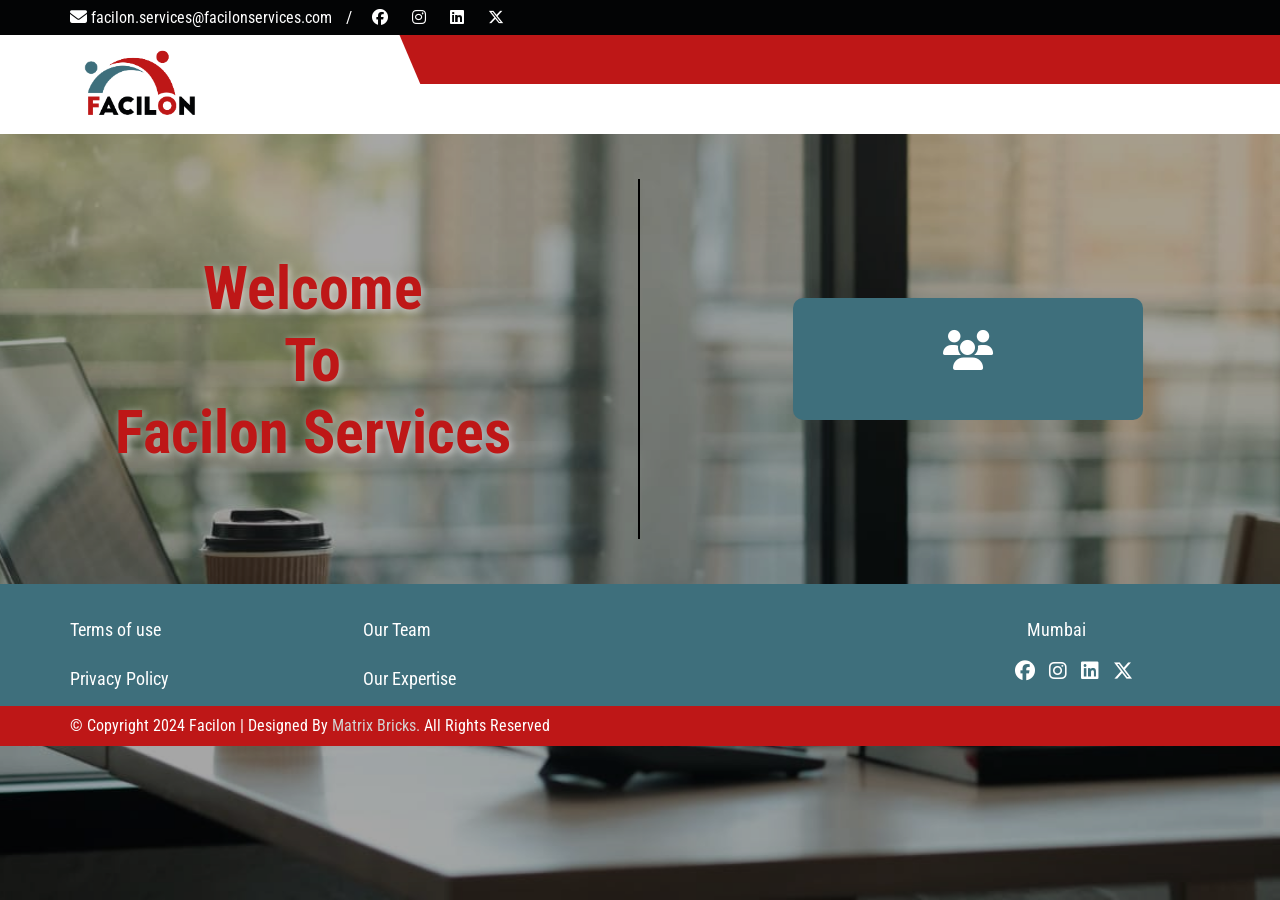
<file: forgotpassword.html>
<!DOCTYPE html>
<html lang="en">
<head>
<meta charset="utf-8">
<meta http-equiv="X-UA-Compatible" content="IE=edge">
<meta name="viewport" content="width=device-width,initial-scale=1">
<title>Facilon - Forgot Password</title>
<link rel="icon" href="data:,">
<link rel="stylesheet" href="https://bhoisamanta.github.io/azure/css/bootstrap.min.css">
<link rel="stylesheet" href="https://bhoisamanta.github.io/azure/css/style.css">
<link rel="stylesheet" href="https://bhoisamanta.github.io/azure/css/responsive.css">
<link rel="stylesheet" href="https://bhoisamanta.github.io/azure/css/custom.css">
<link rel="stylesheet" href="https://bhoisamanta.github.io/azure/css/fullpage.css">
<style>
/* Page background image */
html, body {
    margin: 0;
    padding: 0;
    min-height: 100vh;
}
body {
    background-image: url('https://bhoisamanta.github.io/azure/images/banner/2125.jpg') !important;
    background-size: cover !important;
    background-position: center center !important;
    background-repeat: no-repeat !important;
    background-attachment: fixed !important;
    background-color: transparent !important;
}

/* Make layout containers transparent so banner shows through */
#wrapper,
#fullpage2,
#section0,
.service-provider2,
.container21,
.row,
.facilon-login-container,
.left-section,
.right-section {
    background: transparent !important;
    background-color: transparent !important;
}

/* Dark overlay to keep text readable on the banner */
body::before {
    content: "";
    position: fixed;
    top: 0; left: 0;
    width: 100%;
    height: 100%;
    background: rgba(0, 0, 0, 0.35);
    z-index: 0;
    pointer-events: none;
}
#wrapper, #section2 {
    position: relative;
    z-index: 1;
}

/* Branding "Welcome to Facilon Services" red on banner */
.left-section .branding h2 {
    color: #BE1717 !important;
    text-shadow: 2px 2px 8px rgba(255,255,255,0.6);
}

#api input[type="text"], #api input[type="email"], #api input[type="password"] {
    width: 57%;
    padding: 8px;
    margin: 2px 0;
    border: 1px solid #232323;
    border-radius: 4px;
    box-sizing: border-box;
}

/* Hide Change e-mail button injected by B2C */
#api button.changeClaims {
    display: none !important;
}

#api #emailVerificationControl_but_change_claims {
    display: none !important;
    visibility: hidden !important;
    pointer-events: none !important;
}

#api .heading h1 {
    font-size: 17px;
    display: none;
}
#api .heading h1 {
  color: blue;
}
#api h2{
	font-size: 20px !important;
	margin: 0px !important;
}
#api .intro h2,
#api .divider h2 {
 color:#fff;
}

#api .entry {
  width: 100%;
  max-width: 100%;
  margin: 0 auto;
  box-sizing: border-box;
}
#api .entry-item {
  width: 100%;
  max-width: 100%;
  box-sizing: border-box;
}

#api .entry-item label {
  font-weight: bold;
}

#api input[type="text"],
#api input[type="email"],
#api input[type="password"] {
    width: 100%;
    padding: 10px;
    margin: 5px 0;
    border: 1px solid #ccc;
    border-radius: 4px;
    box-sizing: border-box;
    line-height: 1.5;
    vertical-align: middle;
    font-size: 16px;
    font-family: inherit;
    background-color: white;
    color: #333;
}

input:-webkit-autofill {
    box-shadow: 0 0 0 1000px white inset;
    -webkit-text-fill-color: #333;
}

.entry-item label {
    display: block;
    margin-bottom: 5px;
    font-weight: 600;
    color: #fff;
}

#api .password-label label {
  font-weight: bold;
}

#api input[type="submit"] {
  background-color: #0078d4;
  color: white;
  border: none;
  padding: 10px 20px;
  cursor: pointer;
  border-radius: 4px;
  font-weight: bold;
}

#api input[type="submit"]:hover {
  background-color: #005fbb;
}

#api a {
 color: #fff;
    text-decoration: none;
    display: none;
    margin-top: 14%;
    margin-block-end: -86px;
}

#api .error {
  color: red;
}

#api input::placeholder {
  color: #999;
}

#api input:focus {
  border: 1px solid #0078d4;
  outline: none;
}

#api #createAccount {
  color: #0078d4;
  text-decoration: underline;
}

#api .heading h1 {
  font-size: 17px;
}

.intro h2 {
  margin: 15px;
}

.rounded-logo {
  display: block;
  margin: 0 auto;
  border-radius: 50%;
  width: 100px;
  height: 100px;
}

.claims-provider-list-buttons.social {
  margin-top: 20px;
}

.divider {
  margin: 20px 0;
}

.divider h2 {
  color: #0078d4;
  font-size: 20px !important;
}

.claims-provider-list-buttons.social .intro h2 {
  color: #0078d4;
  font-size: 20px;
}

.claims-provider-list-buttons.social button.accountButton {
  background-color: #0078d4;
  color: white;
  border: none;
  padding: 10px 20px;
  cursor: pointer;
  border-radius: 4px;
  margin: 10px 5px;
  font-weight: bold;
  width: 200px;
}

.claims-provider-list-buttons.social button.accountButton:hover {
  background-color: #005fbb;
}

#forgotPassword {
  margin-top: 30px;
  text-decoration: none;
  color: #0078d4;
}
.company-logo{
	height: 132px;
    width: 167px;
    margin-top: -15%;
}

/* Style the B2C-injected primary submit button only */
#api input[type="submit"],
#api button[type="submit"] {
    background: #be1717 !important;
    color: #fff !important;
    border: none !important;
    margin-top: 18px !important;
    margin-left: 0 !important;
}

/* Hide B2C-injected "OR" divider and create-account section */
#api .divider,
#api .create,
#api .createAccount,
#api .create-account,
#api [class*="divider"],
#api [class*="create"],
#api [class*="social"],
#api [class*="options"],
#api .claims-provider-list-buttons,
#api .accountButton {
    display: none !important;
    visibility: hidden !important;
    height: 0 !important;
    margin: 0 !important;
    padding: 0 !important;
    overflow: hidden !important;
}

#api form ~ div,
#api form ~ p,
#api form ~ h2,
#api .entry ~ div,
#api .entry ~ p,
#api .entry ~ h2,
#api .buttons ~ div,
#api .buttons ~ p,
#api .buttons ~ h2 {
    display: none !important;
}

/* Inputs stay inside the card */
#api input[type="text"],
#api input[type="email"],
#api input[type="password"] {
    margin-left: 0 !important;
    margin-top: 5px !important;
    margin-right: 0 !important;
    max-width: 100% !important;
}
#api input:-webkit-autofill {
    background-color: transparent !important;
    -webkit-box-shadow: 0 0 0 1000px #ffffff21 inset !important;
    transition: background-color 5000s ease-in-out 0s;
    -webkit-text-fill-color: #080808 !important;
}
</style>
</head>

<body>
  <nav id="sidebar">
    <div id="dismiss">
      <i class="fa fa-close"></i>
    </div>
    <ul class="list-unstyled contact-details__info">
      <li>
        <div class="icon bg-theme-color2">
          <span class="fa fa-phone"></span>
        </div>
        <div class="text">
          <a href="tel:+918976917026">+91 8976917026</a>
        </div>
      </li>
      <li>
        <div class="icon">
          <span class="fa fa-envelope"></span>
        </div>
        <div class="text">
          <a href="mailto:facilon.services@facilonservices.com">facilon.services@facilonservices.com</a>
        </div>
      </li>
      <li>
        <div class="icon">
          <span class="fa fa-location-arrow"></span>
        </div>
        <div class="text">
          <span>Facilon Services Private Ltd.
            A102, Golden Square CHS, Kalina,
            Santacruz (E), Vidya Nagari,
            Mumbai - 400098, India.</span>
        </div>
      </li>
    </ul>
    <ul class="list-unstyled CTAs">
      <li>
        <a href="contact-us.html" class="article">Get in touch</a>
      </li>
    </ul>
  </nav>
  <div id="wrapper">
    <div class="overlay"></div>
    <div class="header-top">
      <div class="container">
        <div class="row">
          <div class="col-md-6">
            <div class="top-left">
              <ul class="list-style-one light">
                <li><i class="fa fa-envelope"></i> <a href="mailto:facilon.services@facilonservices.com">facilon.services@facilonservices.com</a>
                </li>
              </ul>
              <ul class="social-icon-one light">
                <li><a href="https://www.facebook.com/facilonServices/"><i class="fa-brands fa-facebook" aria-hidden="true"></i></a></li>
                <li><a href="https://www.instagram.com/facilonservices"><i class="fa-brands fa-instagram" aria-hidden="true"></i></a></li>
                <li><a href="https://www.linkedin.com/company/facilon-services/about/"><i class="fa-brands fa-linkedin" aria-hidden="true"></i></a></li>
                <li><a href="https://twitter.com/facilonservices"><i class="fa-brands fa-x-twitter" aria-hidden="true"></i></a></li>
              </ul>
            </div>
          </div>
          <div class="col-md-6"></div>
        </div>
      </div>
    </div>
    <header class="header header_style_01">
      <nav class="navbar navbar-default">
        <div class="container">
          <div class="navbar-header">
            <button type="button" class="navbar-toggle collapsed" data-toggle="collapse" data-target="#navbar"
              aria-expanded="false" aria-controls="navbar">
              <span class="sr-only">Menu</span>
            </button>
            <a class="navbar-brand" href="https://www.facilonservices.com/"><img src="https://bhoisamanta.github.io/azure/images/logo.png" alt="image"></a>
          </div>
          <div id="navbar" class="navbar-collapse collapse">
            <ul class="nav navbar-nav navbar-right"></ul>
          </div>
        </div>
      </nav>
    </header>

    <div id="fullpage2">
      <div id="section0" class="section service-provider2">
        <div class="container21">
          <div class="row">
            <div class="facilon-login-container">
              <div class="left-section">
                <div class="branding">
                  <h2>Welcome <br> To <br>Facilon Services</h2>
                </div>
              </div>
              <div class="right-section">
                <div class="login-form">
                  <div class="icon">
                    <i class="fas fa-users"></i>
                  </div>
                  <div id="api"></div>
                </div>
              </div>
            </div>
          </div>
        </div>
      </div>
    </div>
  </div>

  <div class="section fp-auto-height" id="section2">
    <footer>
      <div class="footer-info">
        <div class="container">
          <div class="row">
            <div class="col-md-3 col-sm-6 col-xs-12">
              <ul class="footer-links hov policy">
                <li><a href="https://www.facilonservices.com/terms-of-use">Terms of use <span class="icon icon-arrow-right2"></span></a></li>
                <li><a href="https://www.facilonservices.com/privacy-policy">Privacy Policy <span class="icon icon-arrow-right2"></span></a></li>
              </ul>
            </div>
            <div class="col-md-3 col-sm-6 col-xs-12">
              <ul class="footer-links hov big-links">
                <li><a href="https://www.facilonservices.com/our-team">Our Team <span class="icon icon-arrow-right2"></span></a></li>
                <li><a href="https://www.facilonservices.com/our-expertise">Our Expertise <span class="icon icon-arrow-right2"></span></a></li>
              </ul>
            </div>
            <div class="col-md-3 col-sm-6 col-xs-12"></div>
            <div class="col-md-3 col-sm-6 col-xs-12">
              <ul class="footer-links hov mumbai-text">
                <li><a href="#">Mumbai <span class="icon icon-arrow-right2"></span></a></li>
              </ul>
              <div class="social-box">
                <ul>
                  <li><a href="https://www.facebook.com/facilonServices/"><i class="fa-brands fa-facebook" aria-hidden="true"></i></a></li>
                  <li><a href="https://www.instagram.com/facilonservices"><i class="fa-brands fa-instagram" aria-hidden="true"></i></a></li>
                  <li><a href="https://www.linkedin.com/company/facilon-services/about/"><i class="fa-brands fa-linkedin" aria-hidden="true"></i></a></li>
                  <li><a href="https://twitter.com/facilonservices"><i class="fa-brands fa-x-twitter" aria-hidden="true"></i></a></li>
                </ul>
              </div>
            </div>
          </div>
        </div>
      </div>
      <div class="copyright">
        <div class="container">
          <p>© Copyright 2024 Facilon | Designed By <a href="https://www.matrixbricks.com/" target="_blank">Matrix Bricks.</a> All Rights Reserved</p>
        </div>
      </div>
    </footer>
  </div>

  <a href="#" id="scroll-to-top" class="dmtop global-radius"><i class="fa fa-angle-up"></i></a>

  <script>
  // Hide the B2C-injected <button id="cancel" ...>. B2C renders it into
  // the DOM after page load (and may re-render across steps), so a CSS
  // rule alone isn't enough — we also remove the node and watch for it
  // via MutationObserver in case B2C re-injects it.
  (function () {
    function killCancel(root) {
      if (!root || !root.querySelectorAll) return;
      var nodes = root.querySelectorAll(
        '#cancel, button#cancel, [id="cancel"], button[aria-label="Cancel" i]'
      );
      for (var i = 0; i < nodes.length; i++) {
        var n = nodes[i];
        n.style.display = 'none';
        n.setAttribute('hidden', '');
        n.setAttribute('aria-hidden', 'true');
        n.disabled = true;
        if (n.parentNode) n.parentNode.removeChild(n);
      }
    }
    function start() {
      killCancel(document);
      new MutationObserver(function (muts) {
        for (var i = 0; i < muts.length; i++) {
          var added = muts[i].addedNodes;
          for (var j = 0; j < added.length; j++) {
            var n = added[j];
            if (n.nodeType !== 1) continue;
            if ((n.id === 'cancel') ||
                (n.getAttribute && n.getAttribute('aria-label') === 'Cancel')) {
              if (n.parentNode) n.parentNode.removeChild(n);
              continue;
            }
            killCancel(n);
          }
        }
      }).observe(document.documentElement, { childList: true, subtree: true });
    }
    if (document.readyState === 'loading') {
      document.addEventListener('DOMContentLoaded', start);
    } else {
      start();
    }
  })();
  </script>
  <style>
  /* Belt-and-suspenders CSS hide in case the JS runs after the button is
     briefly visible. */
  #api #cancel,
  #api button#cancel,
  #api button[aria-label="Cancel" i] {
      display: none !important;
      visibility: hidden !important;
      width: 0 !important;
      height: 0 !important;
      padding: 0 !important;
      margin: 0 !important;
      border: 0 !important;
      opacity: 0 !important;
      pointer-events: none !important;
  }
  </style>
</body>

</html>
</file>
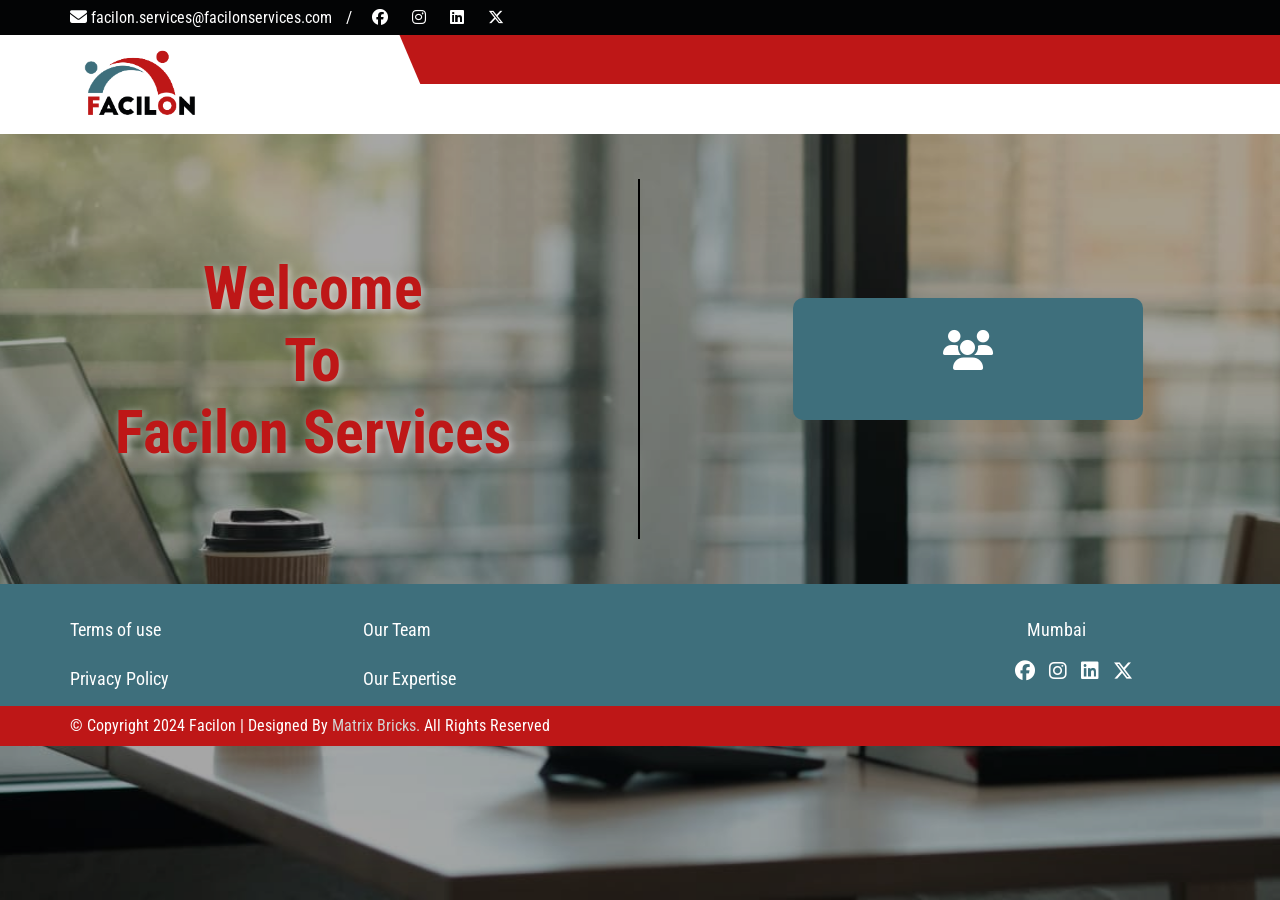
<file: resetpassword.html>
<!DOCTYPE html>
<html lang="en">
<head>
<meta charset="utf-8">
<meta http-equiv="X-UA-Compatible" content="IE=edge">
<meta name="viewport" content="width=device-width,initial-scale=1">
<title>Facilon - Reset Password</title>
<link rel="icon" href="data:,">
<link rel="stylesheet" href="https://bhoisamanta.github.io/azure/css/bootstrap.min.css">
<link rel="stylesheet" href="https://bhoisamanta.github.io/azure/css/style.css">
<link rel="stylesheet" href="https://bhoisamanta.github.io/azure/css/responsive.css">
<link rel="stylesheet" href="https://bhoisamanta.github.io/azure/css/custom.css">
<link rel="stylesheet" href="https://bhoisamanta.github.io/azure/css/fullpage.css">
<style>
/* Page background image */
html, body {
    margin: 0;
    padding: 0;
    min-height: 100vh;
}
body {
    background-image: url('https://bhoisamanta.github.io/azure/images/banner/2125.jpg') !important;
    background-size: cover !important;
    background-position: center center !important;
    background-repeat: no-repeat !important;
    background-attachment: fixed !important;
    background-color: transparent !important;
}

/* Make layout containers transparent so banner shows through */
#wrapper,
#fullpage2,
#section0,
.service-provider2,
.container21,
.row,
.facilon-login-container,
.left-section,
.right-section {
    background: transparent !important;
    background-color: transparent !important;
}

/* Dark overlay to keep text readable on the banner */
body::before {
    content: "";
    position: fixed;
    top: 0; left: 0;
    width: 100%;
    height: 100%;
    background: rgba(0, 0, 0, 0.35);
    z-index: 0;
    pointer-events: none;
}
#wrapper, #section2 {
    position: relative;
    z-index: 1;
}

/* Branding "Welcome to Facilon Services" red on banner */
.left-section .branding h2 {
    color: #BE1717 !important;
    text-shadow: 2px 2px 8px rgba(255,255,255,0.6);
}

#api input[type="text"], #api input[type="email"], #api input[type="password"] {
    width: 57%;
    padding: 8px;
    margin: 2px 0;
    border: 1px solid #232323;
    border-radius: 4px;
    box-sizing: border-box;
}

/* Hide Change e-mail button injected by B2C */
#api button.changeClaims {
    display: none !important;
}

#api #emailVerificationControl_but_change_claims {
    display: none !important;
    visibility: hidden !important;
    pointer-events: none !important;
}

#api .heading h1 {
    font-size: 17px;
    display: none;
}
#api .heading h1 {
  color: blue;
}
#api h2{
	font-size: 20px !important;
	margin: 0px !important;
}
#api .intro h2,
#api .divider h2 {
 color:#fff;
}

#api .entry {
  width: 100%;
  max-width: 100%;
  margin: 0 auto;
  box-sizing: border-box;
}
#api .entry-item {
  width: 100%;
  max-width: 100%;
  box-sizing: border-box;
}

#api .entry-item label {
  font-weight: bold;
}

#api input[type="text"],
#api input[type="email"],
#api input[type="password"] {
    width: 100%;
    padding: 10px;
    margin: 5px 0;
    border: 1px solid #ccc;
    border-radius: 4px;
    box-sizing: border-box;
    line-height: 1.5;
    vertical-align: middle;
    font-size: 16px;
    font-family: inherit;
    background-color: white;
    color: #333;
}

input:-webkit-autofill {
    box-shadow: 0 0 0 1000px white inset;
    -webkit-text-fill-color: #333;
}

.entry-item label {
    display: block;
    margin-bottom: 5px;
    font-weight: 600;
    color: #fff;
}

#api .password-label label {
  font-weight: bold;
}

#api input[type="submit"] {
  background-color: #0078d4;
  color: white;
  border: none;
  padding: 10px 20px;
  cursor: pointer;
  border-radius: 4px;
  font-weight: bold;
}

#api input[type="submit"]:hover {
  background-color: #005fbb;
}

#api a {
 color: #fff;
    text-decoration: none;
    display: none;
    margin-top: 14%;
    margin-block-end: -86px;
}

#api .error {
  color: red;
}

#api input::placeholder {
  color: #999;
}

#api input:focus {
  border: 1px solid #0078d4;
  outline: none;
}

#api #createAccount {
  color: #0078d4;
  text-decoration: underline;
}

#api .heading h1 {
  font-size: 17px;
}

.intro h2 {
  margin: 15px;
}

.rounded-logo {
  display: block;
  margin: 0 auto;
  border-radius: 50%;
  width: 100px;
  height: 100px;
}

.claims-provider-list-buttons.social {
  margin-top: 20px;
}

.divider {
  margin: 20px 0;
}

.divider h2 {
  color: #0078d4;
  font-size: 20px !important;
}

.claims-provider-list-buttons.social .intro h2 {
  color: #0078d4;
  font-size: 20px;
}

.claims-provider-list-buttons.social button.accountButton {
  background-color: #0078d4;
  color: white;
  border: none;
  padding: 10px 20px;
  cursor: pointer;
  border-radius: 4px;
  margin: 10px 5px;
  font-weight: bold;
  width: 200px;
}

.claims-provider-list-buttons.social button.accountButton:hover {
  background-color: #005fbb;
}

#forgotPassword {
  margin-top: 30px;
  text-decoration: none;
  color: #0078d4;
}
.company-logo{
	height: 132px;
    width: 167px;
    margin-top: -15%;
}

/* Style the B2C-injected primary submit button only */
#api input[type="submit"],
#api button[type="submit"] {
    background: #be1717 !important;
    color: #fff !important;
    border: none !important;
    margin-top: 18px !important;
    margin-left: 0 !important;
}

/* Hide B2C-injected "OR" divider and create-account section */
#api .divider,
#api .create,
#api .createAccount,
#api .create-account,
#api [class*="divider"],
#api [class*="create"],
#api [class*="social"],
#api [class*="options"],
#api .claims-provider-list-buttons,
#api .accountButton {
    display: none !important;
    visibility: hidden !important;
    height: 0 !important;
    margin: 0 !important;
    padding: 0 !important;
    overflow: hidden !important;
}

/* Style ALL B2C-injected buttons in #api as red (Send verification code, Verify code, Send new code, Continue, etc.) */
#api button,
#api input[type="submit"],
#api input[type="button"] {
    background: #be1717 !important;
    background-color: #be1717 !important;
    color: #fff !important;
    border: none !important;
    padding: 10px 20px !important;
    border-radius: 4px !important;
    font-weight: bold !important;
    cursor: pointer !important;
    margin: 8px 4px 0 0 !important;
    opacity: 1 !important;
}
#api button:hover,
#api input[type="submit"]:hover,
#api input[type="button"]:hover {
    background: #9c1313 !important;
    background-color: #9c1313 !important;
}

/* Hide Cancel button + Change-email button (everything that should NOT be visible) */
#api #cancel,
#api button#cancel,
#api .cancelButton,
#api button.cancelClaims,
#api button[id*="cancel" i],
#api input[id*="cancel" i],
#api button[class*="cancel" i],
#api #emailVerificationControl_but_change_claims,
#api button.changeClaims {
    display: none !important;
    visibility: hidden !important;
    width: 0 !important;
    height: 0 !important;
    padding: 0 !important;
    margin: 0 !important;
}

#api form ~ div,
#api form ~ p,
#api form ~ h2,
#api .entry ~ div,
#api .entry ~ p,
#api .entry ~ h2,
#api .buttons ~ div,
#api .buttons ~ p,
#api .buttons ~ h2 {
    display: none !important;
}

/* Inputs stay inside the card */
#api input[type="text"],
#api input[type="email"],
#api input[type="password"] {
    margin-left: 0 !important;
    margin-top: 5px !important;
    margin-right: 0 !important;
    max-width: 100% !important;
}
#api input:-webkit-autofill {
    background-color: transparent !important;
    -webkit-box-shadow: 0 0 0 1000px #ffffff21 inset !important;
    transition: background-color 5000s ease-in-out 0s;
    -webkit-text-fill-color: #080808 !important;
}
</style>
</head>

<body>
  <nav id="sidebar">
    <div id="dismiss">
      <i class="fa fa-close"></i>
    </div>
    <ul class="list-unstyled contact-details__info">
      <li>
        <div class="icon bg-theme-color2">
          <span class="fa fa-phone"></span>
        </div>
        <div class="text">
          <a href="tel:+918976917026">+91 8976917026</a>
        </div>
      </li>
      <li>
        <div class="icon">
          <span class="fa fa-envelope"></span>
        </div>
        <div class="text">
          <a href="mailto:facilon.services@facilonservices.com">facilon.services@facilonservices.com</a>
        </div>
      </li>
      <li>
        <div class="icon">
          <span class="fa fa-location-arrow"></span>
        </div>
        <div class="text">
          <span>Facilon Services Private Ltd.
            A102, Golden Square CHS, Kalina,
            Santacruz (E), Vidya Nagari,
            Mumbai - 400098, India.</span>
        </div>
      </li>
    </ul>
    <ul class="list-unstyled CTAs">
      <li>
        <a href="contact-us.html" class="article">Get in touch</a>
      </li>
    </ul>
  </nav>
  <div id="wrapper">
    <div class="overlay"></div>
    <div class="header-top">
      <div class="container">
        <div class="row">
          <div class="col-md-6">
            <div class="top-left">
              <ul class="list-style-one light">
                <li><i class="fa fa-envelope"></i> <a href="mailto:facilon.services@facilonservices.com">facilon.services@facilonservices.com</a>
                </li>
              </ul>
              <ul class="social-icon-one light">
                <li><a href="https://www.facebook.com/facilonServices/"><i class="fa-brands fa-facebook" aria-hidden="true"></i></a></li>
                <li><a href="https://www.instagram.com/facilonservices"><i class="fa-brands fa-instagram" aria-hidden="true"></i></a></li>
                <li><a href="https://www.linkedin.com/company/facilon-services/about/"><i class="fa-brands fa-linkedin" aria-hidden="true"></i></a></li>
                <li><a href="https://twitter.com/facilonservices"><i class="fa-brands fa-x-twitter" aria-hidden="true"></i></a></li>
              </ul>
            </div>
          </div>
          <div class="col-md-6"></div>
        </div>
      </div>
    </div>
    <header class="header header_style_01">
      <nav class="navbar navbar-default">
        <div class="container">
          <div class="navbar-header">
            <button type="button" class="navbar-toggle collapsed" data-toggle="collapse" data-target="#navbar"
              aria-expanded="false" aria-controls="navbar">
              <span class="sr-only">Menu</span>
            </button>
            <a class="navbar-brand" href="https://www.facilonservices.com/"><img src="https://bhoisamanta.github.io/azure/images/logo.png" alt="image"></a>
          </div>
          <div id="navbar" class="navbar-collapse collapse">
            <ul class="nav navbar-nav navbar-right"></ul>
          </div>
        </div>
      </nav>
    </header>

    <div id="fullpage2">
      <div id="section0" class="section service-provider2">
        <div class="container21">
          <div class="row">
            <div class="facilon-login-container">
              <div class="left-section">
                <div class="branding">
                  <h2>Welcome <br> To <br>Facilon Services</h2>
                </div>
              </div>
              <div class="right-section">
                <div class="login-form">
                  <div class="icon">
                    <i class="fas fa-users"></i>
                  </div>
                  <div id="api"></div>
                </div>
              </div>
            </div>
          </div>
        </div>
      </div>
    </div>
  </div>

  <div class="section fp-auto-height" id="section2">
    <footer>
      <div class="footer-info">
        <div class="container">
          <div class="row">
            <div class="col-md-3 col-sm-6 col-xs-12">
              <ul class="footer-links hov policy">
                <li><a href="https://www.facilonservices.com/terms-of-use">Terms of use <span class="icon icon-arrow-right2"></span></a></li>
                <li><a href="https://www.facilonservices.com/privacy-policy">Privacy Policy <span class="icon icon-arrow-right2"></span></a></li>
              </ul>
            </div>
            <div class="col-md-3 col-sm-6 col-xs-12">
              <ul class="footer-links hov big-links">
                <li><a href="https://www.facilonservices.com/our-team">Our Team <span class="icon icon-arrow-right2"></span></a></li>
                <li><a href="https://www.facilonservices.com/our-expertise">Our Expertise <span class="icon icon-arrow-right2"></span></a></li>
              </ul>
            </div>
            <div class="col-md-3 col-sm-6 col-xs-12"></div>
            <div class="col-md-3 col-sm-6 col-xs-12">
              <ul class="footer-links hov mumbai-text">
                <li><a href="#">Mumbai <span class="icon icon-arrow-right2"></span></a></li>
              </ul>
              <div class="social-box">
                <ul>
                  <li><a href="https://www.facebook.com/facilonServices/"><i class="fa-brands fa-facebook" aria-hidden="true"></i></a></li>
                  <li><a href="https://www.instagram.com/facilonservices"><i class="fa-brands fa-instagram" aria-hidden="true"></i></a></li>
                  <li><a href="https://www.linkedin.com/company/facilon-services/about/"><i class="fa-brands fa-linkedin" aria-hidden="true"></i></a></li>
                  <li><a href="https://twitter.com/facilonservices"><i class="fa-brands fa-x-twitter" aria-hidden="true"></i></a></li>
                </ul>
              </div>
            </div>
          </div>
        </div>
      </div>
      <div class="copyright">
        <div class="container">
          <p>© Copyright 2024 Facilon | Designed By <a href="https://www.matrixbricks.com/" target="_blank">Matrix Bricks.</a> All Rights Reserved</p>
        </div>
      </div>
    </footer>
  </div>

  <a href="#" id="scroll-to-top" class="dmtop global-radius"><i class="fa fa-angle-up"></i></a>

  <script>
  // Remove the B2C-injected <button id="cancel" aria-label="Cancel">. B2C
  // inserts it into the DOM after page load (and may re-render across
  // journey steps), so we kill the node outright and watch for re-injection
  // via MutationObserver.
  (function () {
    function killCancel(root) {
      if (!root || !root.querySelectorAll) return;
      var nodes = root.querySelectorAll(
        '#cancel, button#cancel, [id="cancel"], button[aria-label="Cancel" i]'
      );
      for (var i = 0; i < nodes.length; i++) {
        var n = nodes[i];
        n.style.display = 'none';
        n.setAttribute('hidden', '');
        n.setAttribute('aria-hidden', 'true');
        n.disabled = true;
        if (n.parentNode) n.parentNode.removeChild(n);
      }
    }
    function start() {
      killCancel(document);
      new MutationObserver(function (muts) {
        for (var i = 0; i < muts.length; i++) {
          var added = muts[i].addedNodes;
          for (var j = 0; j < added.length; j++) {
            var n = added[j];
            if (n.nodeType !== 1) continue;
            if ((n.id === 'cancel') ||
                (n.getAttribute && n.getAttribute('aria-label') === 'Cancel')) {
              if (n.parentNode) n.parentNode.removeChild(n);
              continue;
            }
            killCancel(n);
          }
        }
      }).observe(document.documentElement, { childList: true, subtree: true });
    }
    if (document.readyState === 'loading') {
      document.addEventListener('DOMContentLoaded', start);
    } else {
      start();
    }
  })();
  </script>
  <style>
  /* Belt-and-suspenders CSS hide in case the JS runs after a brief paint. */
  #api #cancel,
  #api button#cancel,
  #api button[aria-label="Cancel" i] {
      display: none !important;
      visibility: hidden !important;
      width: 0 !important;
      height: 0 !important;
      padding: 0 !important;
      margin: 0 !important;
      border: 0 !important;
      opacity: 0 !important;
      pointer-events: none !important;
  }
  </style>
</body>

</html>
</file>
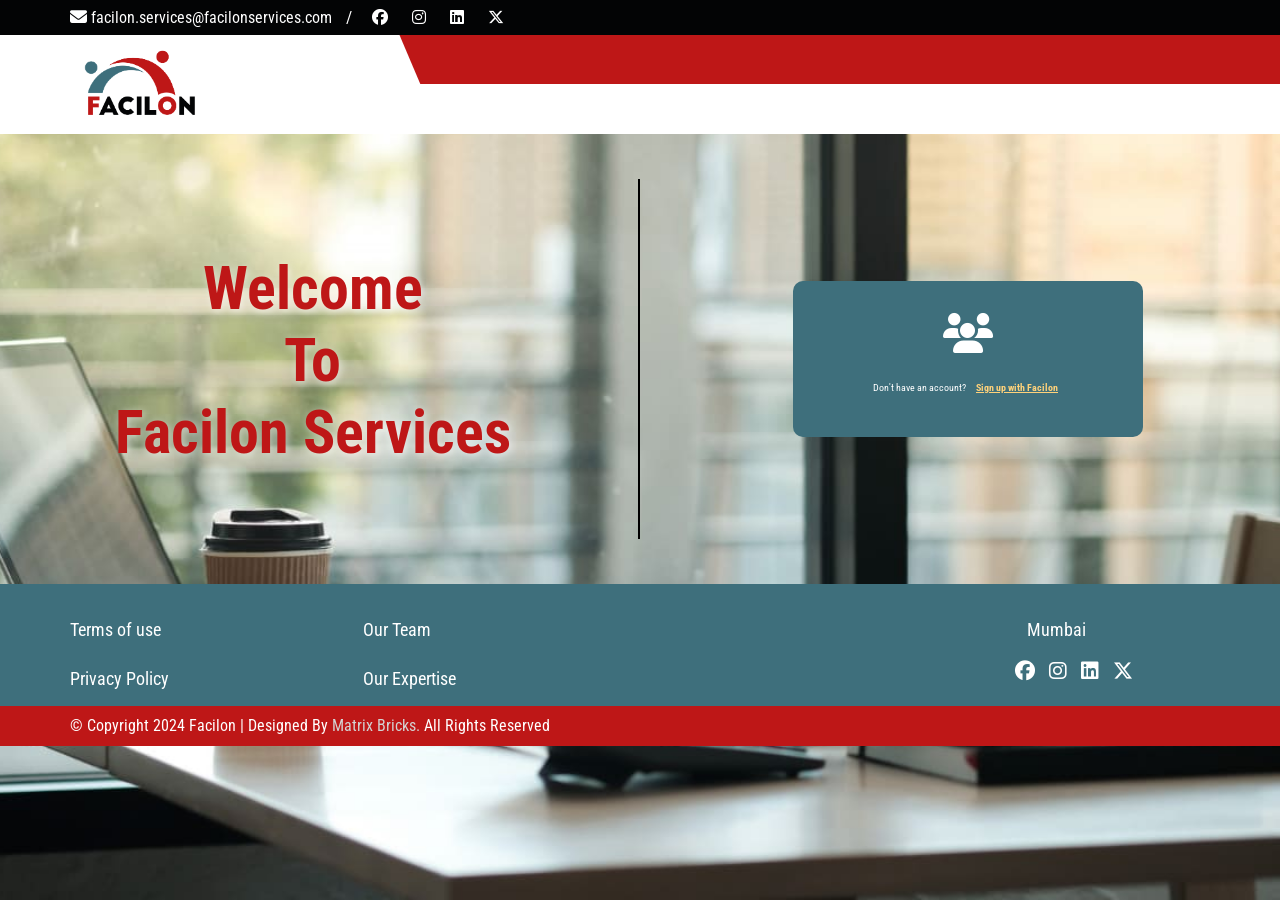
<file: signin.html>
<!DOCTYPE html>
<html lang="en">
<head>
<meta charset="utf-8">
<meta http-equiv="X-UA-Compatible" content="IE=edge">
<meta name="viewport" content="width=device-width,initial-scale=1">
<title>Facilon - Sign In</title>
<link rel="icon" href="data:,">
<link rel="stylesheet" href="https://bhoisamanta.github.io/azure/css/bootstrap.min.css">
<link rel="stylesheet" href="https://bhoisamanta.github.io/azure/css/style.css">
<link rel="stylesheet" href="https://bhoisamanta.github.io/azure/css/responsive.css">
<link rel="stylesheet" href="https://bhoisamanta.github.io/azure/css/custom.css">
<link rel="stylesheet" href="https://bhoisamanta.github.io/azure/css/fullpage.css">
<style>
/* Page background image */
html, body {
    margin: 0;
    padding: 0;
    min-height: 100vh;
    background: url('https://bhoisamanta.github.io/azure/images/banner/2125.jpg') center center / cover no-repeat fixed !important;
}
body::after {
    content: "";
    position: fixed;
    top: 0; left: 0; right: 0; bottom: 0;
    background-image: url('https://bhoisamanta.github.io/azure/images/banner/2125.jpg');
    background-size: cover;
    background-position: center center;
    background-repeat: no-repeat;
    z-index: -2;
}

/* Make layout containers transparent so banner shows through */
#wrapper,
#fullpage2,
#section0,
.service-provider2,
.container21,
.row,
.facilon-login-container,
.left-section,
.right-section {
    background: transparent !important;
    background-color: transparent !important;
}

/* Optional dark overlay to keep text readable on the banner */
body::before {
    content: "";
    position: fixed;
    top: 0; left: 0;
    width: 100%;
    height: 100%;
    background: rgba(0, 0, 0, 0.35);
    z-index: -1;
    pointer-events: none;
}
#wrapper, #section2 {
    position: relative;
    z-index: 1;
}

/* Branding "Welcome to Facilon Services" stays red on banner */
.left-section .branding h2 {
    color: #BE1717 !important;
    text-shadow: 2px 2px 8px rgba(255,255,255,0.6);
}

#api input[type="text"], #api input[type="email"], #api input[type="password"] {
    width: 57%;
    padding: 8px;
    margin: 2px 0;
    border: 1px solid #232323;
    border-radius: 4px;
    box-sizing: border-box;
}

#api .heading h1 {
    font-size: 17px;
    display: none;
}
#api .heading h1 {
  color: blue;
}
#api h2{
	font-size: 20px !important;
	margin: 0px !important;
}
#api .intro h2,
#api .divider h2 {
 color:#fff;
}

#api .entry {
  width: 100%;
  max-width: 100%;
  margin: 0 auto;
  box-sizing: border-box;
}
#api .entry-item {
  width: 100%;
  max-width: 100%;
  box-sizing: border-box;
}

#api .entry-item label {
  font-weight: bold;
}

#api input[type="text"],
#api input[type="email"],
#api input[type="password"] {
    width: 100%;
    padding: 10px;
    margin: 5px 0;
    border: 1px solid #ccc;
    border-radius: 4px;
    box-sizing: border-box;
    line-height: 1.5;
    vertical-align: middle;
    font-size: 16px;
    font-family: inherit;
    background-color: white;
    color: #333;
}

input:-webkit-autofill {
    box-shadow: 0 0 0 1000px white inset;
    -webkit-text-fill-color: #333;
}

.entry-item label {
    display: block;
    margin-bottom: 5px;
    font-weight: 600;
    color: #fff;
}

#api .password-label label {
  font-weight: bold;
}

#api input[type="submit"] {
  background-color: #0078d4;
  color: white;
  border: none;
  padding: 10px 20px;
  cursor: pointer;
  border-radius: 4px;
  font-weight: bold;
}

#api input[type="submit"]:hover {
  background-color: #005fbb;
}

#api a {
 color: #fff;
    text-decoration: none;
    display: none;
    margin-top: 14%;
    margin-block-end: -86px;
}

#api .error {
  color: red;
}

#api input::placeholder {
  color: #999;
}

#api input:focus {
  border: 1px solid #0078d4;
  outline: none;
}

#api #createAccount {
  color: #0078d4;
  text-decoration: underline;
}

#api .heading h1 {
  font-size: 17px;
}

.intro h2 {
  margin: 15px;
}

.rounded-logo {
  display: block;
  margin: 0 auto;
  border-radius: 50%;
  width: 100px;
  height: 100px;
}

.claims-provider-list-buttons.social {
  margin-top: 20px;
}

.divider {
  margin: 20px 0;
}

.divider h2 {
  color: #0078d4;
  font-size: 20px !important;
}

.claims-provider-list-buttons.social .intro h2 {
  color: #0078d4;
  font-size: 20px;
}

.claims-provider-list-buttons.social button.accountButton {
  background-color: #0078d4;
  color: white;
  border: none;
  padding: 10px 20px;
  cursor: pointer;
  border-radius: 4px;
  margin: 10px 5px;
  font-weight: bold;
  width: 200px;
}

.claims-provider-list-buttons.social button.accountButton:hover {
  background-color: #005fbb;
}

#forgotPassword {
  margin-top: 30px;
  text-decoration: none;
  color: #0078d4;
}
.company-logo{
	height: 132px;
    width: 167px;
    margin-top: -15%;
}

/* Style the B2C-injected primary "Sign in" submit button only */
#api input[type="submit"],
#api button[type="submit"] {
    background: #be1717 !important;
    color: #fff !important;
    border: none !important;
    margin-top: 18px !important;
    margin-left: 0 !important;
}

/* Hide B2C-injected "OR" divider and duplicate "Don't have an account?" section.
   B2C may use various class names so we match aggressively. */
#api .divider,
#api .create,
#api .createAccount,
#api .create-account,
#api [class*="divider"],
#api [class*="create"],
#api [class*="social"],
#api [class*="options"],
#api .claims-provider-list-buttons,
#api .accountButton {
    display: none !important;
    visibility: hidden !important;
    height: 0 !important;
    margin: 0 !important;
    padding: 0 !important;
    overflow: hidden !important;
}

/* Belt-and-braces: hide all <h2>, <p>, and <div> siblings that come AFTER the form/entry inside #api */
#api form ~ div,
#api form ~ p,
#api form ~ h2,
#api .entry ~ div,
#api .entry ~ p,
#api .entry ~ h2,
#api .buttons ~ div,
#api .buttons ~ p,
#api .buttons ~ h2 {
    display: none !important;
}

/* Ensure inputs stay inside the card (reset any inherited margin-left/top) */
#api input[type="text"],
#api input[type="email"],
#api input[type="password"] {
    margin-left: 0 !important;
    margin-top: 5px !important;
    margin-right: 0 !important;
    max-width: 100% !important;
}
#api input:-webkit-autofill {
    background-color: transparent !important;
    -webkit-box-shadow: 0 0 0 1000px #ffffff21 inset !important;
    transition: background-color 5000s ease-in-out 0s;
    -webkit-text-fill-color: #080808 !important;
}

/* Signup redirect (outside #api) — robust against B2C/Bootstrap overrides */
.signup-redirect {
    text-align: center !important;
    margin: 16px 0 4px !important;
    display: block !important;
}
.signup-redirect p {
    font-size: 0.95rem !important;
    color: #ffffff !important;
    margin: 0 !important;
    display: block !important;
}
.signup-redirect a,
.signup-redirect a:link,
.signup-redirect a:visited {
    color: #FFD27A !important;
    font-weight: 700 !important;
    text-decoration: underline !important;
    display: inline !important;
    margin: 0 0 0 4px !important;
    padding: 2px 4px !important;
    pointer-events: auto !important;
    cursor: pointer !important;
}
.signup-redirect a:hover {
    color: #FFE5A8 !important;
    text-decoration: underline !important;
}
</style>
</head>

<body>
  <nav id="sidebar">
    <div id="dismiss">
      <i class="fa fa-close"></i>
    </div>
    <ul class="list-unstyled contact-details__info">
      <li>
        <div class="icon bg-theme-color2">
          <span class="fa fa-phone"></span>
        </div>
        <div class="text">
          <a href="tel:+918976917026">+91 8976917026</a>
        </div>
      </li>
      <li>
        <div class="icon">
          <span class="fa fa-envelope"></span>
        </div>
        <div class="text">
          <a href="mailto:facilon.services@facilonservices.com">facilon.services@facilonservices.com</a>
        </div>
      </li>
      <li>
        <div class="icon">
          <span class="fa fa-location-arrow"></span>
        </div>
        <div class="text">
          <span>Facilon Services Private Ltd.
            A102, Golden Square CHS, Kalina,
            Santacruz (E), Vidya Nagari,
            Mumbai - 400098, India.</span>
        </div>
      </li>
    </ul>
    <ul class="list-unstyled CTAs">
      <li>
        <a href="contact-us.html" class="article">Get in touch</a>
      </li>
    </ul>
  </nav>
  <div id="wrapper">
    <div class="overlay"></div>
    <div class="header-top">
      <div class="container">
        <div class="row">
          <div class="col-md-6">
            <div class="top-left">
              <ul class="list-style-one light">
                <li><i class="fa fa-envelope"></i> <a href="mailto:facilon.services@facilonservices.com">facilon.services@facilonservices.com</a>
                </li>
              </ul>
              <ul class="social-icon-one light">
                <li><a href="https://www.facebook.com/facilonServices/"><i class="fa-brands fa-facebook" aria-hidden="true"></i></a></li>
                <li><a href="https://www.instagram.com/facilonservices"><i class="fa-brands fa-instagram" aria-hidden="true"></i></a></li>
                <li><a href="https://www.linkedin.com/company/facilon-services/about/"><i class="fa-brands fa-linkedin" aria-hidden="true"></i></a></li>
                <li><a href="https://twitter.com/facilonservices"><i class="fa-brands fa-x-twitter" aria-hidden="true"></i></a></li>
              </ul>
            </div>
          </div>
          <div class="col-md-6"></div>
        </div>
      </div>
    </div>
    <header class="header header_style_01">
      <nav class="navbar navbar-default">
        <div class="container">
          <div class="navbar-header">
            <button type="button" class="navbar-toggle collapsed" data-toggle="collapse" data-target="#navbar"
              aria-expanded="false" aria-controls="navbar">
              <span class="sr-only">Menu</span>
            </button>
            <a class="navbar-brand" href="https://www.facilonservices.com/"><img src="https://bhoisamanta.github.io/azure/images/logo.png" alt="image"></a>
          </div>
          <div id="navbar" class="navbar-collapse collapse">
            <ul class="nav navbar-nav navbar-right"></ul>
          </div>
        </div>
      </nav>
    </header>

    <div id="fullpage2">
      <div id="section0" class="section service-provider2">
        <div class="container21">
          <div class="row">
            <div class="facilon-login-container">
              <div class="left-section">
                <div class="branding">
                  <h2>Welcome <br> To <br>Facilon Services</h2>
                </div>
              </div>
              <div class="right-section">
                <div class="login-form">
                  <div class="icon">
                    <i class="fas fa-users"></i>
                  </div>
                  <div id="api"></div>
                  <div class="signup-redirect">
                    <p>
                      Don't have an account?
                      <a href="http://localhost:4200/investor/register" target="_top">Sign up with Facilon</a>
                    </p>
                  </div>
                </div>
              </div>
            </div>
          </div>
        </div>
      </div>
    </div>
  </div>

  <div class="section fp-auto-height" id="section2">
    <footer>
      <div class="footer-info">
        <div class="container">
          <div class="row">
            <div class="col-md-3 col-sm-6 col-xs-12">
              <ul class="footer-links hov policy">
                <li><a href="https://www.facilonservices.com/terms-of-use">Terms of use <span class="icon icon-arrow-right2"></span></a></li>
                <li><a href="https://www.facilonservices.com/privacy-policy">Privacy Policy <span class="icon icon-arrow-right2"></span></a></li>
              </ul>
            </div>
            <div class="col-md-3 col-sm-6 col-xs-12">
              <ul class="footer-links hov big-links">
                <li><a href="https://www.facilonservices.com/our-team">Our Team <span class="icon icon-arrow-right2"></span></a></li>
                <li><a href="https://www.facilonservices.com/our-expertise">Our Expertise <span class="icon icon-arrow-right2"></span></a></li>
              </ul>
            </div>
            <div class="col-md-3 col-sm-6 col-xs-12"></div>
            <div class="col-md-3 col-sm-6 col-xs-12">
              <ul class="footer-links hov mumbai-text">
                <li><a href="#">Mumbai <span class="icon icon-arrow-right2"></span></a></li>
              </ul>
              <div class="social-box">
                <ul>
                  <li><a href="https://www.facebook.com/facilonServices/"><i class="fa-brands fa-facebook" aria-hidden="true"></i></a></li>
                  <li><a href="https://www.instagram.com/facilonservices"><i class="fa-brands fa-instagram" aria-hidden="true"></i></a></li>
                  <li><a href="https://www.linkedin.com/company/facilon-services/about/"><i class="fa-brands fa-linkedin" aria-hidden="true"></i></a></li>
                  <li><a href="https://twitter.com/facilonservices"><i class="fa-brands fa-x-twitter" aria-hidden="true"></i></a></li>
                </ul>
              </div>
            </div>
          </div>
        </div>
      </div>
      <div class="copyright">
        <div class="container">
          <p>© Copyright 2024 Facilon | Designed By <a href="https://www.matrixbricks.com/" target="_blank">Matrix Bricks.</a> All Rights Reserved</p>
        </div>
      </div>
    </footer>
  </div>

  <a href="#" id="scroll-to-top" class="dmtop global-radius"><i class="fa fa-angle-up"></i></a>

  <script>
  // Remove the B2C-injected Cancel button — ONLY when this signin.html is
  // loaded by the password-reset journey (B2C_1_PASSWORDRESET). Regular
  // sign-in / sign-up flows are untouched because the killer bails out
  // before doing anything when the policy name doesn't match.
  (function () {
    function isPwResetPolicy() {
      try {
        var p = (window.SETTINGS && window.SETTINGS.hosts && window.SETTINGS.hosts.policy) || '';
        return /PASSWORDRESET/i.test(p);
      } catch (e) { return false; }
    }
    if (!isPwResetPolicy()) return;
    document.documentElement.setAttribute('data-b2c-policy', 'passwordreset');

    function killCancel(root) {
      if (!root || !root.querySelectorAll) return;
      var nodes = root.querySelectorAll(
        '#cancel, button#cancel, [id="cancel"], button[aria-label="Cancel" i]'
      );
      for (var i = 0; i < nodes.length; i++) {
        var n = nodes[i];
        n.style.display = 'none';
        n.setAttribute('hidden', '');
        n.setAttribute('aria-hidden', 'true');
        n.disabled = true;
        if (n.parentNode) n.parentNode.removeChild(n);
      }
    }
    function start() {
      killCancel(document);
      new MutationObserver(function (muts) {
        for (var i = 0; i < muts.length; i++) {
          var added = muts[i].addedNodes;
          for (var j = 0; j < added.length; j++) {
            var n = added[j];
            if (n.nodeType !== 1) continue;
            if ((n.id === 'cancel') ||
                (n.getAttribute && n.getAttribute('aria-label') === 'Cancel')) {
              if (n.parentNode) n.parentNode.removeChild(n);
              continue;
            }
            killCancel(n);
          }
        }
      }).observe(document.documentElement, { childList: true, subtree: true });
    }
    if (document.readyState === 'loading') {
      document.addEventListener('DOMContentLoaded', start);
    } else {
      start();
    }
  })();
  </script>
  <style>
  /* Belt-and-suspenders CSS hide, scoped to password-reset only via the
     data-b2c-policy attribute the JS above sets. */
  html[data-b2c-policy="passwordreset"] #api #cancel,
  html[data-b2c-policy="passwordreset"] #api button#cancel,
  html[data-b2c-policy="passwordreset"] #api button[aria-label="Cancel" i] {
      display: none !important;
      visibility: hidden !important;
      width: 0 !important;
      height: 0 !important;
      padding: 0 !important;
      margin: 0 !important;
      border: 0 !important;
      opacity: 0 !important;
      pointer-events: none !important;
  }
  </style>
</body>

</html>
</file>
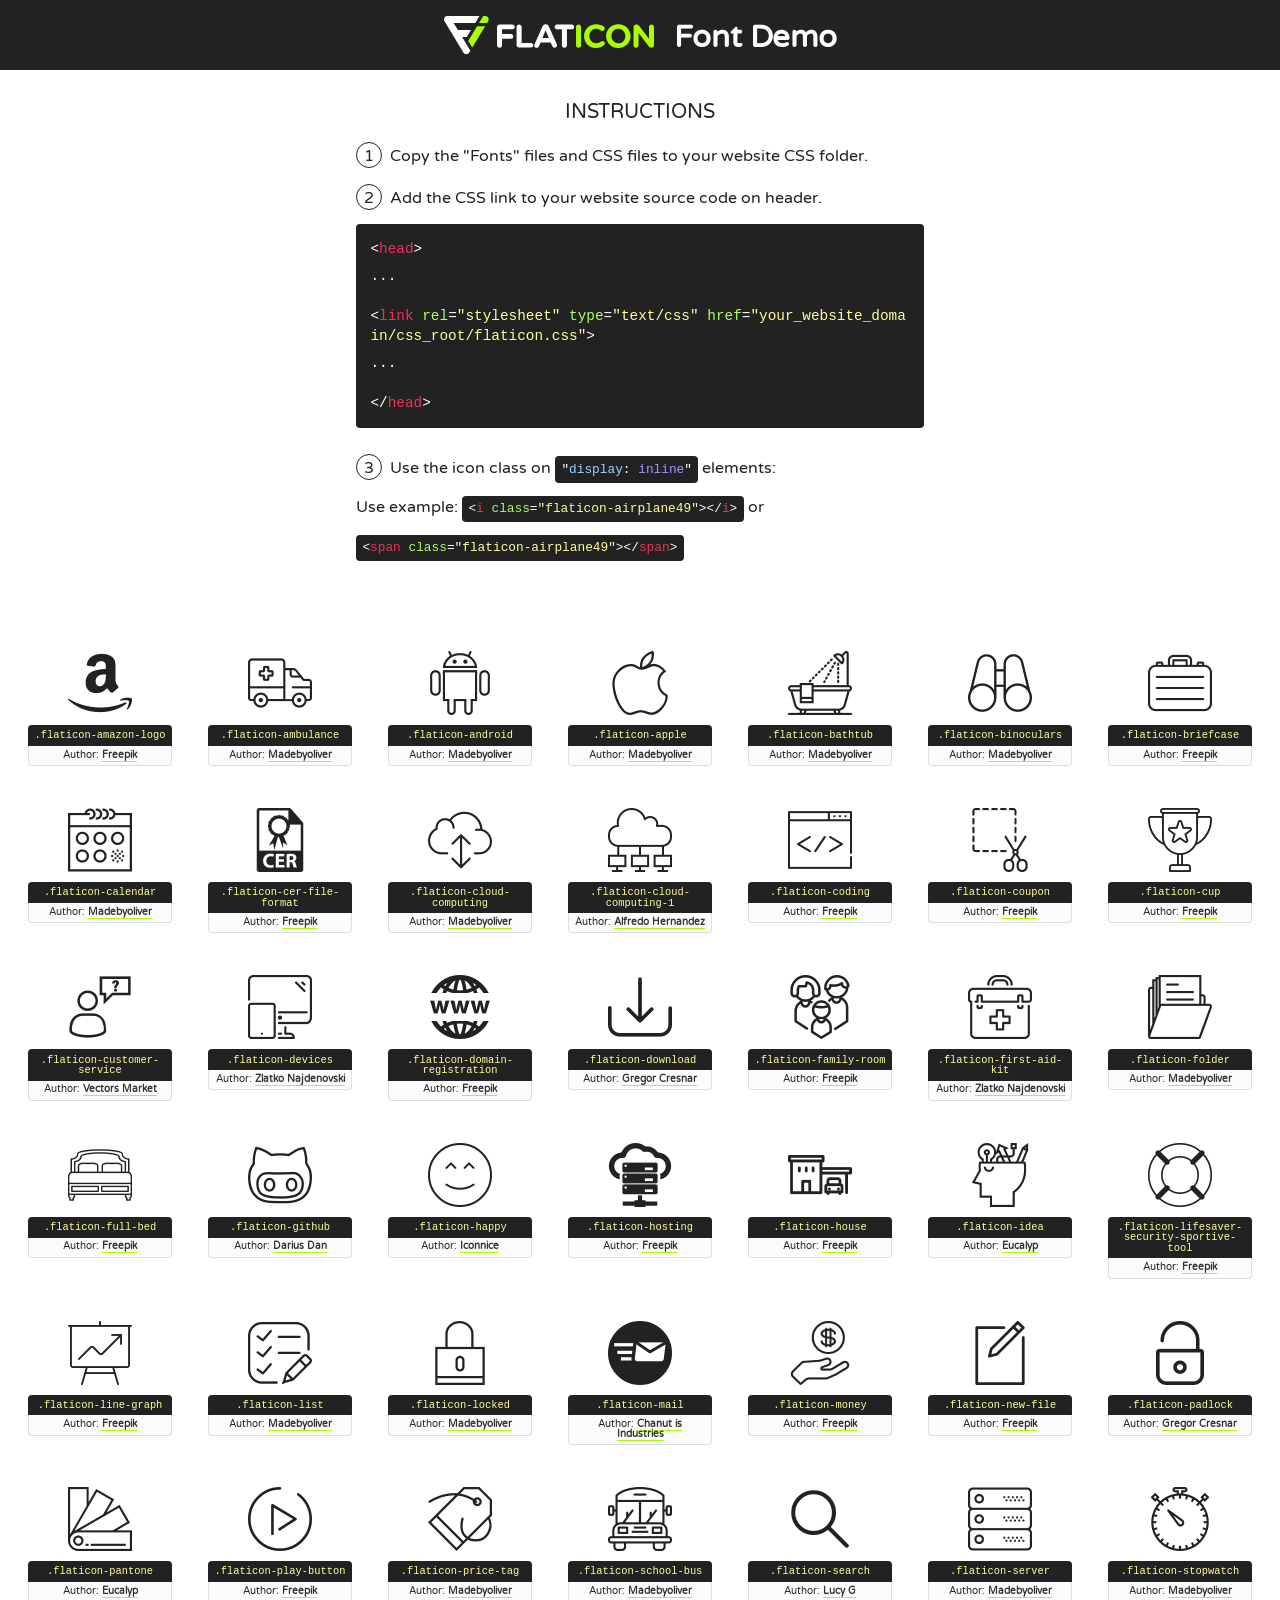
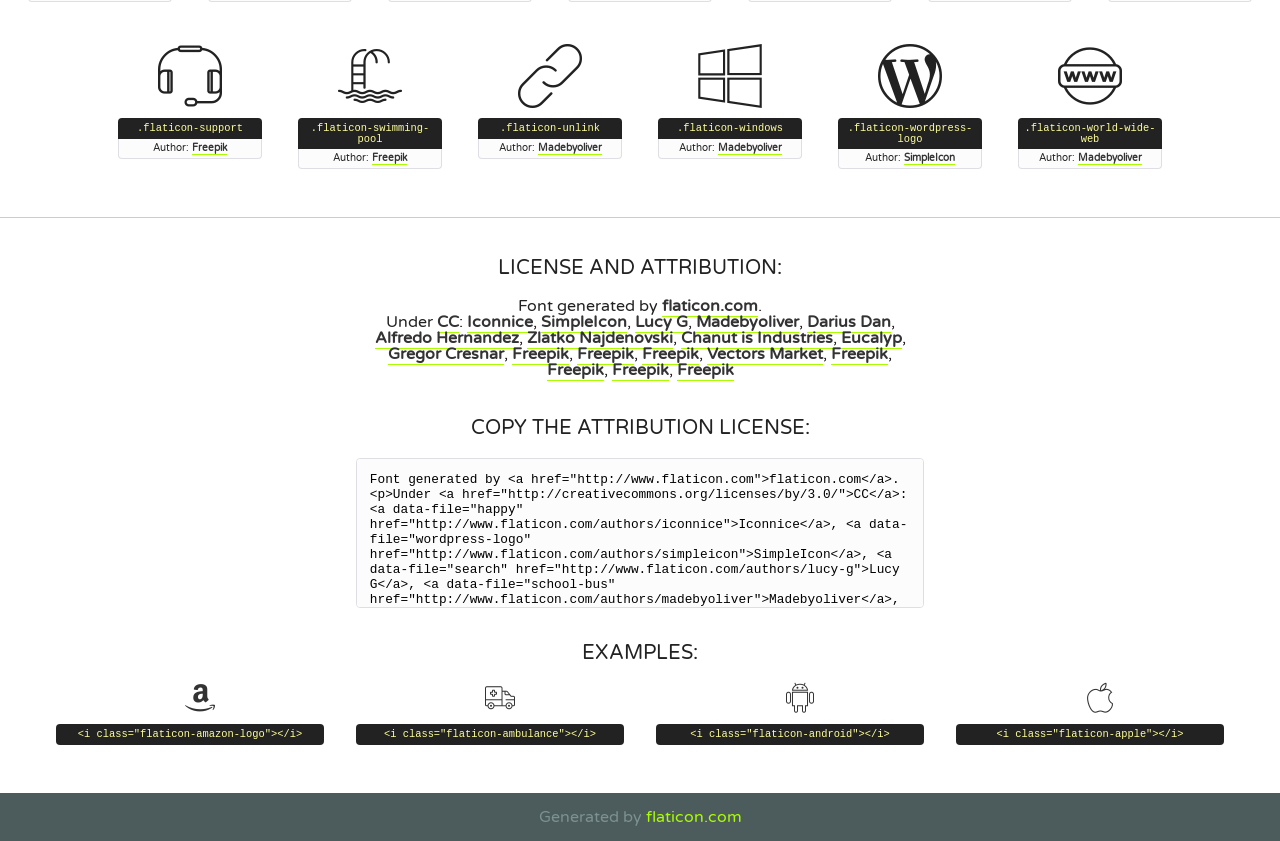
<file: fonts/flaticon.html>
<!DOCTYPE html>
<!--
  Flaticon icon font: Flaticon
  Creation date: 26/09/2016 00:56
-->
<html>
<!DOCTYPE html>
<html>

<head>
    <title>Flaticon WebFont</title>
    <link href="http://fonts.googleapis.com/css?family=Varela+Round" rel="stylesheet" type="text/css" />
    <link rel="stylesheet" type="text/css" href="flaticon.css">
    <meta charset="UTF-8">
    <style>
    html, body, div, span, applet, object, iframe,
    h1, h2, h3, h4, h5, h6, p, blockquote, pre,
    a, abbr, acronym, address, big, cite, code,
    del, dfn, em, img, ins, kbd, q, s, samp,
    small, strike, strong, sub, sup, tt, var,
    b, u, i, center,
    dl, dt, dd, ol, ul, li,
    fieldset, form, label, legend,
    table, caption, tbody, tfoot, thead, tr, th, td,
    article, aside, canvas, details, embed, 
    figure, figcaption, footer, header, hgroup, 
    menu, nav, output, ruby, section, summary,
    time, mark, audio, video {
        margin: 0;
        padding: 0;
        border: 0;
        font-size: 100%;
        font: inherit;
        vertical-align: baseline;
    }
    /* HTML5 display-role reset for older browsers */
    article, aside, details, figcaption, figure, 
    footer, header, hgroup, menu, nav, section {
        display: block;
    }
    body {
        line-height: 1;
    }
    ol, ul {
        list-style: none;
    }
    blockquote, q {
        quotes: none;
    }
    blockquote:before, blockquote:after,
    q:before, q:after {
        content: '';
        content: none;
    }
    table {
        border-collapse: collapse;
        border-spacing: 0;
    }
    body {
        font-family: 'Varela Round', Helvetica, Arial, sans-serif;
        font-size: 16px;
        color: #222;
    }
    a {
        color: #333;
        border-bottom: 1px solid #a9fd00;
        font-weight: bold;
        text-decoration: none;
    }
    * {
        -moz-box-sizing: border-box;
        -webkit-box-sizing: border-box;
        box-sizing: border-box;
        margin: 0;
        padding: 0;
    }
    [class^="flaticon-"]:before, [class*=" flaticon-"]:before, [class^="flaticon-"]:after, [class*=" flaticon-"]:after {
        font-family: Flaticon;
        font-size: 30px;
        font-style: normal;
        margin-left: 20px;
        color: #333;
    }
    .wrapper {
        max-width: 600px;
        margin: auto;
        padding: 0 1em;
    }
    .title {
        font-size: 1.25em;
        text-align: center;
        margin-bottom: 1em;
        text-transform: uppercase;
    }
    header {
        text-align: center;
        background-color: #222;
        color: #fff;
        padding: 1em;
    }
    header .logo {
        width: 210px;
        height: 38px;
        display: inline-block;
        vertical-align: middle;
        margin-right: 1em;
        border: none;
    }
    header strong {
        font-size: 1.95em;
        font-weight: bold;
        vertical-align: middle;
        margin-top: 5px;
        display: inline-block;
    }
    .demo {
        margin: 2em auto;
        line-height: 1.25em;
    }
    .demo ul li {
        margin-bottom: 1em;
    }
    .demo ul li .num {
        color: #222;
        border-radius: 20px;
        display: inline-block;
        width: 26px;
        padding: 3px;
        height: 26px;
        text-align: center;
        margin-right: 0.5em;
        border: 1px solid #222;
    }
    .demo ul li code {
        background-color: #222;
        border-radius: 4px;
        padding: 0.25em 0.5em;
        display: inline-block;
        color: #fff;
        font-family: Consolas,Monaco,Lucida Console,Liberation Mono,DejaVu Sans Mono,Bitstream Vera Sans Mono,Courier New, monospace;
        font-weight: lighter;
        margin-top: 1em;
        font-size: 0.8em;
        word-break: break-all;
    }
    .demo ul li code.big {
        padding: 1em;
        font-size: 0.9em;
    }
    .demo ul li code .red {
        color: #EF3159;
    }
    .demo ul li code .green {
        color: #ACFF65;
    }
    .demo ul li code .yellow {
        color: #FFFF99;
    }
    .demo ul li code .blue {
        color: #99D3FF;
    }
    .demo ul li code .purple {
        color: #A295FF;
    }
    .demo ul li code .dots {
        margin-top: 0.5em;
        display: block;
    }
    #glyphs {
        border-bottom: 1px solid #ccc;
        padding: 2em 0;
        text-align: center;
    }
    .glyph {
        display: inline-block;
        width: 9em;
        margin: 1em;
        text-align: center;
        vertical-align: top;
        background: #FFF;
    }
    .glyph .glyph-icon {
        padding: 10px;
        display: block;
        font-family:"Flaticon";
        font-size: 64px;
        line-height: 1;
    }
    .glyph .glyph-icon:before {
        font-size: 64px;
        color: #222;
        margin-left: 0;
    }
    .class-name {
        font-size: 0.65em;
        background-color: #222;
        color: #fff;
        border-radius: 4px 4px 0 0;
        padding: 0.5em;
        color: #FFFF99;
        font-family: Consolas,Monaco,Lucida Console,Liberation Mono,DejaVu Sans Mono,Bitstream Vera Sans Mono,Courier New, monospace;
    }
    .author-name {
        font-size: 0.6em;
        background-color: #fcfcfd;
        border: 1px solid #DEDEE4;
        border-top: 0;
        border-radius: 0 0 4px 4px;
        padding: 0.5em;
    }
    .class-name:last-child {
        font-size: 10px;
        color:#888;
    }
    .class-name:last-child a {
        font-size: 10px;
        color:#555;
    }
    .class-name:last-child a:hover {
        color:#a9fd00;
    }
    .glyph > input {
        display: block;
        width: 100px;
        margin: 5px auto;
        text-align: center;
        font-size: 12px;
        cursor: text;
    }
    .glyph > input.icon-input {
        font-family:"Flaticon";
        font-size: 16px;
        margin-bottom: 10px;
    }
    .attribution .title {
        margin-top: 2em;
    }
    .attribution textarea {
        background-color: #fcfcfd;
        padding: 1em;
        border: none;
        box-shadow: none;
        border: 1px solid #DEDEE4;
        border-radius: 4px;
        resize: none;
        width: 100%;
        height: 150px;
        font-size: 0.8em;
        font-family: Consolas,Monaco,Lucida Console,Liberation Mono,DejaVu Sans Mono,Bitstream Vera Sans Mono,Courier New, monospace;
        -webkit-appearance: none;
    }
    .iconsuse {
        margin: 2em auto;
        text-align: center;
        max-width: 1200px;
    }
    .iconsuse:after {
        content: '';
        display: table;
        clear: both;
    }
    .iconsuse .image {
        float: left;
        width: 25%;
        padding: 0 1em;
    }
    .iconsuse .image p {
        margin-bottom: 1em;
    }
    .iconsuse .image span {
        display: block;
        font-size: 0.65em;
        background-color: #222;
        color: #fff;
        border-radius: 4px;
        padding: 0.5em;
        color: #FFFF99;
        margin-top: 1em;
        font-family: Consolas,Monaco,Lucida Console,Liberation Mono,DejaVu Sans Mono,Bitstream Vera Sans Mono,Courier New, monospace;
    }
    #footer {
        text-align: center;
        background-color: #4C5B5C;
        color: #7c9192;
        padding: 1em;
    }
    #footer a {
        border: none;
        color: #a9fd00;
        font-weight: normal;
    }
    @media (max-width: 960px) {
        .iconsuse .image {
            width: 50%;
        }
    }
    @media (max-width: 560px) {
        .iconsuse .image {
            width: 100%;
        }
    }
    </style>
</head>

<body class="characters-off">

    <header>
        <a href="http://www.flaticon.com" target="_blank" class="logo">
            <svg version="1.1" xmlns="http://www.w3.org/2000/svg" xmlns:xlink="http://www.w3.org/1999/xlink" xmlns:a="http://ns.adobe.com/AdobeSVGViewerExtensions/3.0/" viewBox="0 0 560.875 102.036" enable-background="new 0 0 560.875 102.036" xml:space="preserve">
                <defs>
                </defs>
                <g>
                    <g class="letters">
                        <path fill="#ffffff" d="M141.596,29.675c0-3.777,2.985-6.767,6.764-6.767h34.438c3.426,0,6.15,2.728,6.15,6.15
                        c0,3.43-2.724,6.149-6.15,6.149h-27.674v13.091h23.719c3.429,0,6.151,2.724,6.151,6.15c0,3.43-2.723,6.149-6.151,6.149h-23.719
                        v17.574c0,3.773-2.986,6.761-6.764,6.761c-3.779,0-6.764-2.989-6.764-6.761V29.675z"></path>
                        <path fill="#ffffff" d="M193.844,29.149c0-3.781,2.985-6.767,6.764-6.767c3.776,0,6.763,2.985,6.763,6.767v42.957h25.039
                        c3.426,0,6.149,2.726,6.149,6.153c0,3.425-2.723,6.15-6.149,6.15h-31.802c-3.779,0-6.764-2.986-6.764-6.768V29.149z"></path>
                        <path fill="#ffffff" d="M241.891,75.71l21.438-48.407c1.492-3.341,4.215-5.357,7.906-5.357h0.792
                        c3.686,0,6.323,2.017,7.815,5.357l21.439,48.407c0.436,0.967,0.701,1.845,0.701,2.723c0,3.602-2.809,6.501-6.414,6.501
                        c-3.161,0-5.269-1.845-6.499-4.655l-4.132-9.661h-27.059l-4.301,10.102c-1.144,2.631-3.426,4.214-6.237,4.214
                        c-3.517,0-6.24-2.81-6.24-6.325C241.1,77.64,241.451,76.677,241.891,75.71z M279.932,58.666l-8.521-20.297l-8.526,20.297H279.932
                        z"></path>
                        <path fill="#ffffff" d="M314.864,35.387H301.86c-3.429,0-6.239-2.813-6.239-6.238c0-3.429,2.811-6.24,6.239-6.24h39.533
                        c3.426,0,6.237,2.811,6.237,6.24c0,3.425-2.811,6.238-6.237,6.238h-13.001v42.785c0,3.773-2.99,6.761-6.764,6.761
                        c-3.779,0-6.764-2.989-6.764-6.761V35.387z"></path>
                        <path fill="#A9FD00" d="M352.615,29.149c0-3.781,2.985-6.767,6.767-6.767c3.774,0,6.761,2.985,6.761,6.767v49.024
                        c0,3.773-2.987,6.761-6.761,6.761c-3.781,0-6.767-2.989-6.767-6.761V29.149z"></path>
                        <path fill="#A9FD00" d="M374.132,53.836v-0.179c0-17.481,13.178-31.801,32.065-31.801c9.22,0,15.459,2.458,20.557,6.238
                        c1.402,1.054,2.637,2.985,2.637,5.357c0,3.692-2.985,6.59-6.681,6.59c-1.845,0-3.071-0.702-4.044-1.319
                        c-3.776-2.813-7.729-4.393-12.562-4.393c-10.364,0-17.831,8.611-17.831,19.154v0.173c0,10.542,7.291,19.329,17.831,19.329
                        c5.715,0,9.492-1.756,13.359-4.834c1.049-0.874,2.458-1.491,4.039-1.491c3.429,0,6.325,2.813,6.325,6.236
                        c0,2.106-1.056,3.78-2.282,4.834c-5.539,4.834-12.036,7.733-21.878,7.733C387.572,85.464,374.132,71.493,374.132,53.836z"></path>
                        <path fill="#A9FD00" d="M433.009,53.836v-0.179c0-17.481,13.79-31.801,32.766-31.801c18.981,0,32.592,14.143,32.592,31.628v0.173
                        c0,17.483-13.785,31.807-32.769,31.807C446.625,85.464,433.009,71.32,433.009,53.836z M484.224,53.836v-0.179
                        c0-10.539-7.725-19.326-18.626-19.326c-10.893,0-18.449,8.611-18.449,19.154v0.173c0,10.542,7.73,19.329,18.626,19.329
                        C476.676,72.986,484.224,64.378,484.224,53.836z"></path>
                        <path fill="#A9FD00" d="M506.233,29.321c0-3.774,2.99-6.763,6.767-6.763h1.401c3.252,0,5.183,1.583,7.029,3.953l26.093,34.265
                        V29.059c0-3.692,2.99-6.677,6.681-6.677c3.683,0,6.671,2.985,6.671,6.677v48.934c0,3.78-2.987,6.765-6.764,6.765h-0.436
                        c-3.257,0-5.188-1.581-7.034-3.953l-27.056-35.492v32.944c0,3.687-2.985,6.676-6.678,6.676c-3.683,0-6.673-2.989-6.673-6.676
                        V29.321z"></path>
                    </g>
                    <g class="insignia">
                        <path fill="#ffffff" d="M48.372,56.137h12.517l11.156-18.537H37.186L25.688,18.539h57.825L94.668,0H9.271
                        C5.925,0,2.842,1.801,1.198,4.716c-1.644,2.907-1.593,6.482,0.134,9.343l50.38,83.501c1.678,2.781,4.689,4.476,7.938,4.476
                        c3.246,0,6.257-1.695,7.935-4.476l2.898-4.804L48.372,56.137z"></path>
                        <g class="i">
                            <path fill="#A9FD00" d="M93.575,18.539h0.031v0.004l21.652,0.004l2.705-4.488c1.727-2.861,1.778-6.436,0.133-9.343
                            C116.454,1.801,113.371,0,110.026,0h-5.294L93.575,18.539z"></path>
                            <polygon fill="#A9FD00" points="88.291,27.356 64.725,66.486 75.519,84.404 109.942,27.356"></polygon>
                        </g>
                    </g>
                </g>
            </svg>
        </a>
        <strong>Font Demo</strong>
    </header>


    <section class="demo wrapper">

        <p class="title">Instructions</p>

        <ul>
            <li>
                <span class="num">1</span>Copy the "Fonts" files and CSS files to your website CSS folder.
            </li>
            <li>
                <span class="num">2</span>Add the CSS link to your website source code on header.
                <code class="big">
                    &lt;<span class="red">head</span>&gt;
                    <br/><span class="dots">...</span>
                    <br/>&lt;<span class="red">link</span> <span class="green">rel</span>=<span class="yellow">"stylesheet"</span> <span class="green">type</span>=<span class="yellow">"text/css"</span> <span class="green">href</span>=<span class="yellow">"your_website_domain/css_root/flaticon.css"</span>&gt;
                    <br/><span class="dots">...</span>
                    <br/>&lt;/<span class="red">head</span>&gt;
                </code>
            </li>

            <li>
                <p>
                    <span class="num">3</span>Use the icon class on <code>"<span class="blue">display</span>:<span class="purple"> inline</span>"</code> elements:
                    <br />
                    Use example: <code>&lt;<span class="red">i</span> <span class="green">class</span>=<span class="yellow">&quot;flaticon-airplane49&quot;</span>&gt;&lt;/<span class="red">i</span>&gt;</code> or <code>&lt;<span class="red">span</span> <span class="green">class</span>=<span class="yellow">&quot;flaticon-airplane49&quot;</span>&gt;&lt;/<span class="red">span</span>&gt;</code>
            </li>
        </ul>

    </section>




   <section id="glyphs">          
    
      
        <div class="glyph"><div class="glyph-icon flaticon-amazon-logo"></div>
            <div class="class-name">.flaticon-amazon-logo</div>
            <div class="author-name">Author: <a data-file="amazon-logo" href="http://www.freepik.com">Freepik</a> </div> 
        </div>        
        
        <div class="glyph"><div class="glyph-icon flaticon-ambulance"></div>
            <div class="class-name">.flaticon-ambulance</div>
            <div class="author-name">Author: <a data-file="ambulance" href="http://www.flaticon.com/authors/madebyoliver">Madebyoliver</a> </div> 
        </div>        
        
        <div class="glyph"><div class="glyph-icon flaticon-android"></div>
            <div class="class-name">.flaticon-android</div>
            <div class="author-name">Author: <a data-file="android" href="http://www.flaticon.com/authors/madebyoliver">Madebyoliver</a> </div> 
        </div>        
        
        <div class="glyph"><div class="glyph-icon flaticon-apple"></div>
            <div class="class-name">.flaticon-apple</div>
            <div class="author-name">Author: <a data-file="apple" href="http://www.flaticon.com/authors/madebyoliver">Madebyoliver</a> </div> 
        </div>        
        
        <div class="glyph"><div class="glyph-icon flaticon-bathtub"></div>
            <div class="class-name">.flaticon-bathtub</div>
            <div class="author-name">Author: <a data-file="bathtub" href="http://www.flaticon.com/authors/madebyoliver">Madebyoliver</a> </div> 
        </div>        
        
        <div class="glyph"><div class="glyph-icon flaticon-binoculars"></div>
            <div class="class-name">.flaticon-binoculars</div>
            <div class="author-name">Author: <a data-file="binoculars" href="http://www.flaticon.com/authors/madebyoliver">Madebyoliver</a> </div> 
        </div>        
        
        <div class="glyph"><div class="glyph-icon flaticon-briefcase"></div>
            <div class="class-name">.flaticon-briefcase</div>
            <div class="author-name">Author: <a data-file="briefcase" href="http://www.flaticon.com/authors/freepik">Freepik</a> </div> 
        </div>        
        
        <div class="glyph"><div class="glyph-icon flaticon-calendar"></div>
            <div class="class-name">.flaticon-calendar</div>
            <div class="author-name">Author: <a data-file="calendar" href="http://www.flaticon.com/authors/madebyoliver">Madebyoliver</a> </div> 
        </div>        
        
        <div class="glyph"><div class="glyph-icon flaticon-cer-file-format"></div>
            <div class="class-name">.flaticon-cer-file-format</div>
            <div class="author-name">Author: <a data-file="cer-file-format" href="http://www.freepik.com">Freepik</a> </div> 
        </div>        
        
        <div class="glyph"><div class="glyph-icon flaticon-cloud-computing"></div>
            <div class="class-name">.flaticon-cloud-computing</div>
            <div class="author-name">Author: <a data-file="cloud-computing" href="http://www.flaticon.com/authors/madebyoliver">Madebyoliver</a> </div> 
        </div>        
        
        <div class="glyph"><div class="glyph-icon flaticon-cloud-computing-1"></div>
            <div class="class-name">.flaticon-cloud-computing-1</div>
            <div class="author-name">Author: <a data-file="cloud-computing-1" href="http://www.flaticon.com/authors/alfredo-hernandez">Alfredo Hernandez</a> </div> 
        </div>        
        
        <div class="glyph"><div class="glyph-icon flaticon-coding"></div>
            <div class="class-name">.flaticon-coding</div>
            <div class="author-name">Author: <a data-file="coding" href="http://www.flaticon.com/authors/freepik">Freepik</a> </div> 
        </div>        
        
        <div class="glyph"><div class="glyph-icon flaticon-coupon"></div>
            <div class="class-name">.flaticon-coupon</div>
            <div class="author-name">Author: <a data-file="coupon" href="http://www.flaticon.com/authors/freepik">Freepik</a> </div> 
        </div>        
        
        <div class="glyph"><div class="glyph-icon flaticon-cup"></div>
            <div class="class-name">.flaticon-cup</div>
            <div class="author-name">Author: <a data-file="cup" href="http://www.flaticon.com/authors/freepik">Freepik</a> </div> 
        </div>        
        
        <div class="glyph"><div class="glyph-icon flaticon-customer-service"></div>
            <div class="class-name">.flaticon-customer-service</div>
            <div class="author-name">Author: <a data-file="customer-service" href="http://www.flaticon.com/authors/vectors-market">Vectors Market</a> </div> 
        </div>        
        
        <div class="glyph"><div class="glyph-icon flaticon-devices"></div>
            <div class="class-name">.flaticon-devices</div>
            <div class="author-name">Author: <a data-file="devices" href="http://www.flaticon.com/authors/zlatko-najdenovski">Zlatko Najdenovski</a> </div> 
        </div>        
        
        <div class="glyph"><div class="glyph-icon flaticon-domain-registration"></div>
            <div class="class-name">.flaticon-domain-registration</div>
            <div class="author-name">Author: <a data-file="domain-registration" href="http://www.freepik.com">Freepik</a> </div> 
        </div>        
        
        <div class="glyph"><div class="glyph-icon flaticon-download"></div>
            <div class="class-name">.flaticon-download</div>
            <div class="author-name">Author: <a data-file="download" href="http://www.flaticon.com/authors/gregor-cresnar">Gregor Cresnar</a> </div> 
        </div>        
        
        <div class="glyph"><div class="glyph-icon flaticon-family-room"></div>
            <div class="class-name">.flaticon-family-room</div>
            <div class="author-name">Author: <a data-file="family-room" href="http://www.flaticon.com/authors/freepik">Freepik</a> </div> 
        </div>        
        
        <div class="glyph"><div class="glyph-icon flaticon-first-aid-kit"></div>
            <div class="class-name">.flaticon-first-aid-kit</div>
            <div class="author-name">Author: <a data-file="first-aid-kit" href="http://www.flaticon.com/authors/zlatko-najdenovski">Zlatko Najdenovski</a> </div> 
        </div>        
        
        <div class="glyph"><div class="glyph-icon flaticon-folder"></div>
            <div class="class-name">.flaticon-folder</div>
            <div class="author-name">Author: <a data-file="folder" href="http://www.flaticon.com/authors/madebyoliver">Madebyoliver</a> </div> 
        </div>        
        
        <div class="glyph"><div class="glyph-icon flaticon-full-bed"></div>
            <div class="class-name">.flaticon-full-bed</div>
            <div class="author-name">Author: <a data-file="full-bed" href="http://www.freepik.com">Freepik</a> </div> 
        </div>        
        
        <div class="glyph"><div class="glyph-icon flaticon-github"></div>
            <div class="class-name">.flaticon-github</div>
            <div class="author-name">Author: <a data-file="github" href="http://www.flaticon.com/authors/darius-dan">Darius Dan</a> </div> 
        </div>        
        
        <div class="glyph"><div class="glyph-icon flaticon-happy"></div>
            <div class="class-name">.flaticon-happy</div>
            <div class="author-name">Author: <a data-file="happy" href="http://www.flaticon.com/authors/iconnice">Iconnice</a> </div> 
        </div>        
        
        <div class="glyph"><div class="glyph-icon flaticon-hosting"></div>
            <div class="class-name">.flaticon-hosting</div>
            <div class="author-name">Author: <a data-file="hosting" href="http://www.freepik.com">Freepik</a> </div> 
        </div>        
        
        <div class="glyph"><div class="glyph-icon flaticon-house"></div>
            <div class="class-name">.flaticon-house</div>
            <div class="author-name">Author: <a data-file="house" href="http://www.flaticon.com/authors/freepik">Freepik</a> </div> 
        </div>        
        
        <div class="glyph"><div class="glyph-icon flaticon-idea"></div>
            <div class="class-name">.flaticon-idea</div>
            <div class="author-name">Author: <a data-file="idea" href="http://www.flaticon.com/authors/eucalyp">Eucalyp</a> </div> 
        </div>        
        
        <div class="glyph"><div class="glyph-icon flaticon-lifesaver-security-sportive-tool"></div>
            <div class="class-name">.flaticon-lifesaver-security-sportive-tool</div>
            <div class="author-name">Author: <a data-file="lifesaver-security-sportive-tool" href="http://www.freepik.com">Freepik</a> </div> 
        </div>        
        
        <div class="glyph"><div class="glyph-icon flaticon-line-graph"></div>
            <div class="class-name">.flaticon-line-graph</div>
            <div class="author-name">Author: <a data-file="line-graph" href="http://www.flaticon.com/authors/freepik">Freepik</a> </div> 
        </div>        
        
        <div class="glyph"><div class="glyph-icon flaticon-list"></div>
            <div class="class-name">.flaticon-list</div>
            <div class="author-name">Author: <a data-file="list" href="http://www.flaticon.com/authors/madebyoliver">Madebyoliver</a> </div> 
        </div>        
        
        <div class="glyph"><div class="glyph-icon flaticon-locked"></div>
            <div class="class-name">.flaticon-locked</div>
            <div class="author-name">Author: <a data-file="locked" href="http://www.flaticon.com/authors/madebyoliver">Madebyoliver</a> </div> 
        </div>        
        
        <div class="glyph"><div class="glyph-icon flaticon-mail"></div>
            <div class="class-name">.flaticon-mail</div>
            <div class="author-name">Author: <a data-file="mail" href="http://www.flaticon.com/authors/chanut-is-industries">Chanut is Industries</a> </div> 
        </div>        
        
        <div class="glyph"><div class="glyph-icon flaticon-money"></div>
            <div class="class-name">.flaticon-money</div>
            <div class="author-name">Author: <a data-file="money" href="http://www.flaticon.com/authors/freepik">Freepik</a> </div> 
        </div>        
        
        <div class="glyph"><div class="glyph-icon flaticon-new-file"></div>
            <div class="class-name">.flaticon-new-file</div>
            <div class="author-name">Author: <a data-file="new-file" href="http://www.flaticon.com/authors/freepik">Freepik</a> </div> 
        </div>        
        
        <div class="glyph"><div class="glyph-icon flaticon-padlock"></div>
            <div class="class-name">.flaticon-padlock</div>
            <div class="author-name">Author: <a data-file="padlock" href="http://www.flaticon.com/authors/gregor-cresnar">Gregor Cresnar</a> </div> 
        </div>        
        
        <div class="glyph"><div class="glyph-icon flaticon-pantone"></div>
            <div class="class-name">.flaticon-pantone</div>
            <div class="author-name">Author: <a data-file="pantone" href="http://www.flaticon.com/authors/eucalyp">Eucalyp</a> </div> 
        </div>        
        
        <div class="glyph"><div class="glyph-icon flaticon-play-button"></div>
            <div class="class-name">.flaticon-play-button</div>
            <div class="author-name">Author: <a data-file="play-button" href="http://www.flaticon.com/authors/freepik">Freepik</a> </div> 
        </div>        
        
        <div class="glyph"><div class="glyph-icon flaticon-price-tag"></div>
            <div class="class-name">.flaticon-price-tag</div>
            <div class="author-name">Author: <a data-file="price-tag" href="http://www.flaticon.com/authors/madebyoliver">Madebyoliver</a> </div> 
        </div>        
        
        <div class="glyph"><div class="glyph-icon flaticon-school-bus"></div>
            <div class="class-name">.flaticon-school-bus</div>
            <div class="author-name">Author: <a data-file="school-bus" href="http://www.flaticon.com/authors/madebyoliver">Madebyoliver</a> </div> 
        </div>        
        
        <div class="glyph"><div class="glyph-icon flaticon-search"></div>
            <div class="class-name">.flaticon-search</div>
            <div class="author-name">Author: <a data-file="search" href="http://www.flaticon.com/authors/lucy-g">Lucy G</a> </div> 
        </div>        
        
        <div class="glyph"><div class="glyph-icon flaticon-server"></div>
            <div class="class-name">.flaticon-server</div>
            <div class="author-name">Author: <a data-file="server" href="http://www.flaticon.com/authors/madebyoliver">Madebyoliver</a> </div> 
        </div>        
        
        <div class="glyph"><div class="glyph-icon flaticon-stopwatch"></div>
            <div class="class-name">.flaticon-stopwatch</div>
            <div class="author-name">Author: <a data-file="stopwatch" href="http://www.flaticon.com/authors/madebyoliver">Madebyoliver</a> </div> 
        </div>        
        
        <div class="glyph"><div class="glyph-icon flaticon-support"></div>
            <div class="class-name">.flaticon-support</div>
            <div class="author-name">Author: <a data-file="support" href="http://www.flaticon.com/authors/freepik">Freepik</a> </div> 
        </div>        
        
        <div class="glyph"><div class="glyph-icon flaticon-swimming-pool"></div>
            <div class="class-name">.flaticon-swimming-pool</div>
            <div class="author-name">Author: <a data-file="swimming-pool" href="http://www.flaticon.com/authors/freepik">Freepik</a> </div> 
        </div>        
        
        <div class="glyph"><div class="glyph-icon flaticon-unlink"></div>
            <div class="class-name">.flaticon-unlink</div>
            <div class="author-name">Author: <a data-file="unlink" href="http://www.flaticon.com/authors/madebyoliver">Madebyoliver</a> </div> 
        </div>        
        
        <div class="glyph"><div class="glyph-icon flaticon-windows"></div>
            <div class="class-name">.flaticon-windows</div>
            <div class="author-name">Author: <a data-file="windows" href="http://www.flaticon.com/authors/madebyoliver">Madebyoliver</a> </div> 
        </div>        
        
        <div class="glyph"><div class="glyph-icon flaticon-wordpress-logo"></div>
            <div class="class-name">.flaticon-wordpress-logo</div>
            <div class="author-name">Author: <a data-file="wordpress-logo" href="http://www.flaticon.com/authors/simpleicon">SimpleIcon</a> </div> 
        </div>        
        
        <div class="glyph"><div class="glyph-icon flaticon-world-wide-web"></div>
            <div class="class-name">.flaticon-world-wide-web</div>
            <div class="author-name">Author: <a data-file="world-wide-web" href="http://www.flaticon.com/authors/madebyoliver">Madebyoliver</a> </div> 
        </div>        
        

    </section>



    <section class="attribution wrapper"   style="text-align:center;">

      <div class="title">License and attribution:</div><div class="attrDiv">Font generated by <a href="http://www.flaticon.com">flaticon.com</a>. <div><p>Under <a href="http://creativecommons.org/licenses/by/3.0/">CC</a>: <a data-file="happy" href="http://www.flaticon.com/authors/iconnice">Iconnice</a>, <a data-file="wordpress-logo" href="http://www.flaticon.com/authors/simpleicon">SimpleIcon</a>, <a data-file="search" href="http://www.flaticon.com/authors/lucy-g">Lucy G</a>, <a data-file="school-bus" href="http://www.flaticon.com/authors/madebyoliver">Madebyoliver</a>, <a data-file="github" href="http://www.flaticon.com/authors/darius-dan">Darius Dan</a>, <a data-file="cloud-computing-1" href="http://www.flaticon.com/authors/alfredo-hernandez">Alfredo Hernandez</a>, <a data-file="devices" href="http://www.flaticon.com/authors/zlatko-najdenovski">Zlatko Najdenovski</a>, <a data-file="mail" href="http://www.flaticon.com/authors/chanut-is-industries">Chanut is Industries</a>, <a data-file="pantone" href="http://www.flaticon.com/authors/eucalyp">Eucalyp</a>, <a data-file="padlock" href="http://www.flaticon.com/authors/gregor-cresnar">Gregor Cresnar</a>, <a data-file="swimming-pool" href="http://www.flaticon.com/authors/freepik">Freepik</a>, <a data-file="play-button" href="http://www.flaticon.com/authors/freepik">Freepik</a>, <a data-file="full-bed" href="http://www.freepik.com">Freepik</a>, <a data-file="customer-service" href="http://www.flaticon.com/authors/vectors-market">Vectors Market</a>, <a data-file="coding" href="http://www.flaticon.com/authors/freepik">Freepik</a>, <a data-file="support" href="http://www.flaticon.com/authors/freepik">Freepik</a>, <a data-file="house" href="http://www.flaticon.com/authors/freepik">Freepik</a>, <a data-file="family-room" href="http://www.flaticon.com/authors/freepik">Freepik</a></p>  </div>
      </div>
      <div class="title">Copy the Attribution License:</div>

    <textarea onclick="this.focus();this.select();">Font generated by &lt;a href=&quot;http://www.flaticon.com&quot;&gt;flaticon.com&lt;/a&gt;. <p>Under <a href="http://creativecommons.org/licenses/by/3.0/">CC</a>: <a data-file="happy" href="http://www.flaticon.com/authors/iconnice">Iconnice</a>, <a data-file="wordpress-logo" href="http://www.flaticon.com/authors/simpleicon">SimpleIcon</a>, <a data-file="search" href="http://www.flaticon.com/authors/lucy-g">Lucy G</a>, <a data-file="school-bus" href="http://www.flaticon.com/authors/madebyoliver">Madebyoliver</a>, <a data-file="github" href="http://www.flaticon.com/authors/darius-dan">Darius Dan</a>, <a data-file="cloud-computing-1" href="http://www.flaticon.com/authors/alfredo-hernandez">Alfredo Hernandez</a>, <a data-file="devices" href="http://www.flaticon.com/authors/zlatko-najdenovski">Zlatko Najdenovski</a>, <a data-file="mail" href="http://www.flaticon.com/authors/chanut-is-industries">Chanut is Industries</a>, <a data-file="pantone" href="http://www.flaticon.com/authors/eucalyp">Eucalyp</a>, <a data-file="padlock" href="http://www.flaticon.com/authors/gregor-cresnar">Gregor Cresnar</a>, <a data-file="swimming-pool" href="http://www.flaticon.com/authors/freepik">Freepik</a>, <a data-file="play-button" href="http://www.flaticon.com/authors/freepik">Freepik</a>, <a data-file="full-bed" href="http://www.freepik.com">Freepik</a>, <a data-file="customer-service" href="http://www.flaticon.com/authors/vectors-market">Vectors Market</a>, <a data-file="coding" href="http://www.flaticon.com/authors/freepik">Freepik</a>, <a data-file="support" href="http://www.flaticon.com/authors/freepik">Freepik</a>, <a data-file="house" href="http://www.flaticon.com/authors/freepik">Freepik</a>, <a data-file="family-room" href="http://www.flaticon.com/authors/freepik">Freepik</a></p>  
     </textarea>

    </section>

    <section class="iconsuse">

          <div class="title">Examples:</div>            
             
            <div class="image">
                <p>
                    <i class="glyph-icon flaticon-amazon-logo"></i> 
                    <span>&lt;i class=&quot;flaticon-amazon-logo&quot;&gt;&lt;/i&gt;</span>
                </p>
            </div>
            
            <div class="image">
                <p>
                    <i class="glyph-icon flaticon-ambulance"></i> 
                    <span>&lt;i class=&quot;flaticon-ambulance&quot;&gt;&lt;/i&gt;</span>
                </p>
            </div>
            
            <div class="image">
                <p>
                    <i class="glyph-icon flaticon-android"></i> 
                    <span>&lt;i class=&quot;flaticon-android&quot;&gt;&lt;/i&gt;</span>
                </p>
            </div>
            
            <div class="image">
                <p>
                    <i class="glyph-icon flaticon-apple"></i> 
                    <span>&lt;i class=&quot;flaticon-apple&quot;&gt;&lt;/i&gt;</span>
                </p>
            </div>
                       
        </div>
                            
    </section>

<div id="footer">
    <div>Generated by <a href="http://www.flaticon.com">flaticon.com</a>
    </div>
</div>



</body>
</html>
</file>
<file: fonts/flaticon.css>
/*
  	Flaticon icon font: Flaticon
  	Creation date: 26/09/2016 00:56
  	*/

@font-face {
  font-family: "Flaticon";
  src: url("./Flaticon.eot");
  src: url("./Flaticon.eot?#iefix") format("embedded-opentype"),
       url("./Flaticon.woff") format("woff"),
       url("./Flaticon.ttf") format("truetype"),
       url("./Flaticon.svg#Flaticon") format("svg");
  font-weight: normal;
  font-style: normal;
}

@media screen and (-webkit-min-device-pixel-ratio:0) {
  @font-face {
    font-family: "Flaticon";
    src: url("./Flaticon.svg#Flaticon") format("svg");
  }
}

[class^="flaticon-"]:before, [class*=" flaticon-"]:before,
[class^="flaticon-"]:after, [class*=" flaticon-"]:after {   
  font-family: Flaticon;
        font-size: 20px;
font-style: normal;
margin-left: 20px;
}

.flaticon-amazon-logo:before { content: "\f100"; }
.flaticon-ambulance:before { content: "\f101"; }
.flaticon-android:before { content: "\f102"; }
.flaticon-apple:before { content: "\f103"; }
.flaticon-bathtub:before { content: "\f104"; }
.flaticon-binoculars:before { content: "\f105"; }
.flaticon-briefcase:before { content: "\f106"; }
.flaticon-calendar:before { content: "\f107"; }
.flaticon-cer-file-format:before { content: "\f108"; }
.flaticon-cloud-computing:before { content: "\f109"; }
.flaticon-cloud-computing-1:before { content: "\f10a"; }
.flaticon-coding:before { content: "\f10b"; }
.flaticon-coupon:before { content: "\f10c"; }
.flaticon-cup:before { content: "\f10d"; }
.flaticon-customer-service:before { content: "\f10e"; }
.flaticon-devices:before { content: "\f10f"; }
.flaticon-domain-registration:before { content: "\f110"; }
.flaticon-download:before { content: "\f111"; }
.flaticon-family-room:before { content: "\f112"; }
.flaticon-first-aid-kit:before { content: "\f113"; }
.flaticon-folder:before { content: "\f114"; }
.flaticon-full-bed:before { content: "\f115"; }
.flaticon-github:before { content: "\f116"; }
.flaticon-happy:before { content: "\f117"; }
.flaticon-hosting:before { content: "\f118"; }
.flaticon-house:before { content: "\f119"; }
.flaticon-idea:before { content: "\f11a"; }
.flaticon-lifesaver-security-sportive-tool:before { content: "\f11b"; }
.flaticon-line-graph:before { content: "\f11c"; }
.flaticon-list:before { content: "\f11d"; }
.flaticon-locked:before { content: "\f11e"; }
.flaticon-mail:before { content: "\f11f"; }
.flaticon-money:before { content: "\f120"; }
.flaticon-new-file:before { content: "\f121"; }
.flaticon-padlock:before { content: "\f122"; }
.flaticon-pantone:before { content: "\f123"; }
.flaticon-play-button:before { content: "\f124"; }
.flaticon-price-tag:before { content: "\f125"; }
.flaticon-school-bus:before { content: "\f126"; }
.flaticon-search:before { content: "\f127"; }
.flaticon-server:before { content: "\f128"; }
.flaticon-stopwatch:before { content: "\f129"; }
.flaticon-support:before { content: "\f12a"; }
.flaticon-swimming-pool:before { content: "\f12b"; }
.flaticon-unlink:before { content: "\f12c"; }
.flaticon-windows:before { content: "\f12d"; }
.flaticon-wordpress-logo:before { content: "\f12e"; }
.flaticon-world-wide-web:before { content: "\f12f"; }
</file>
